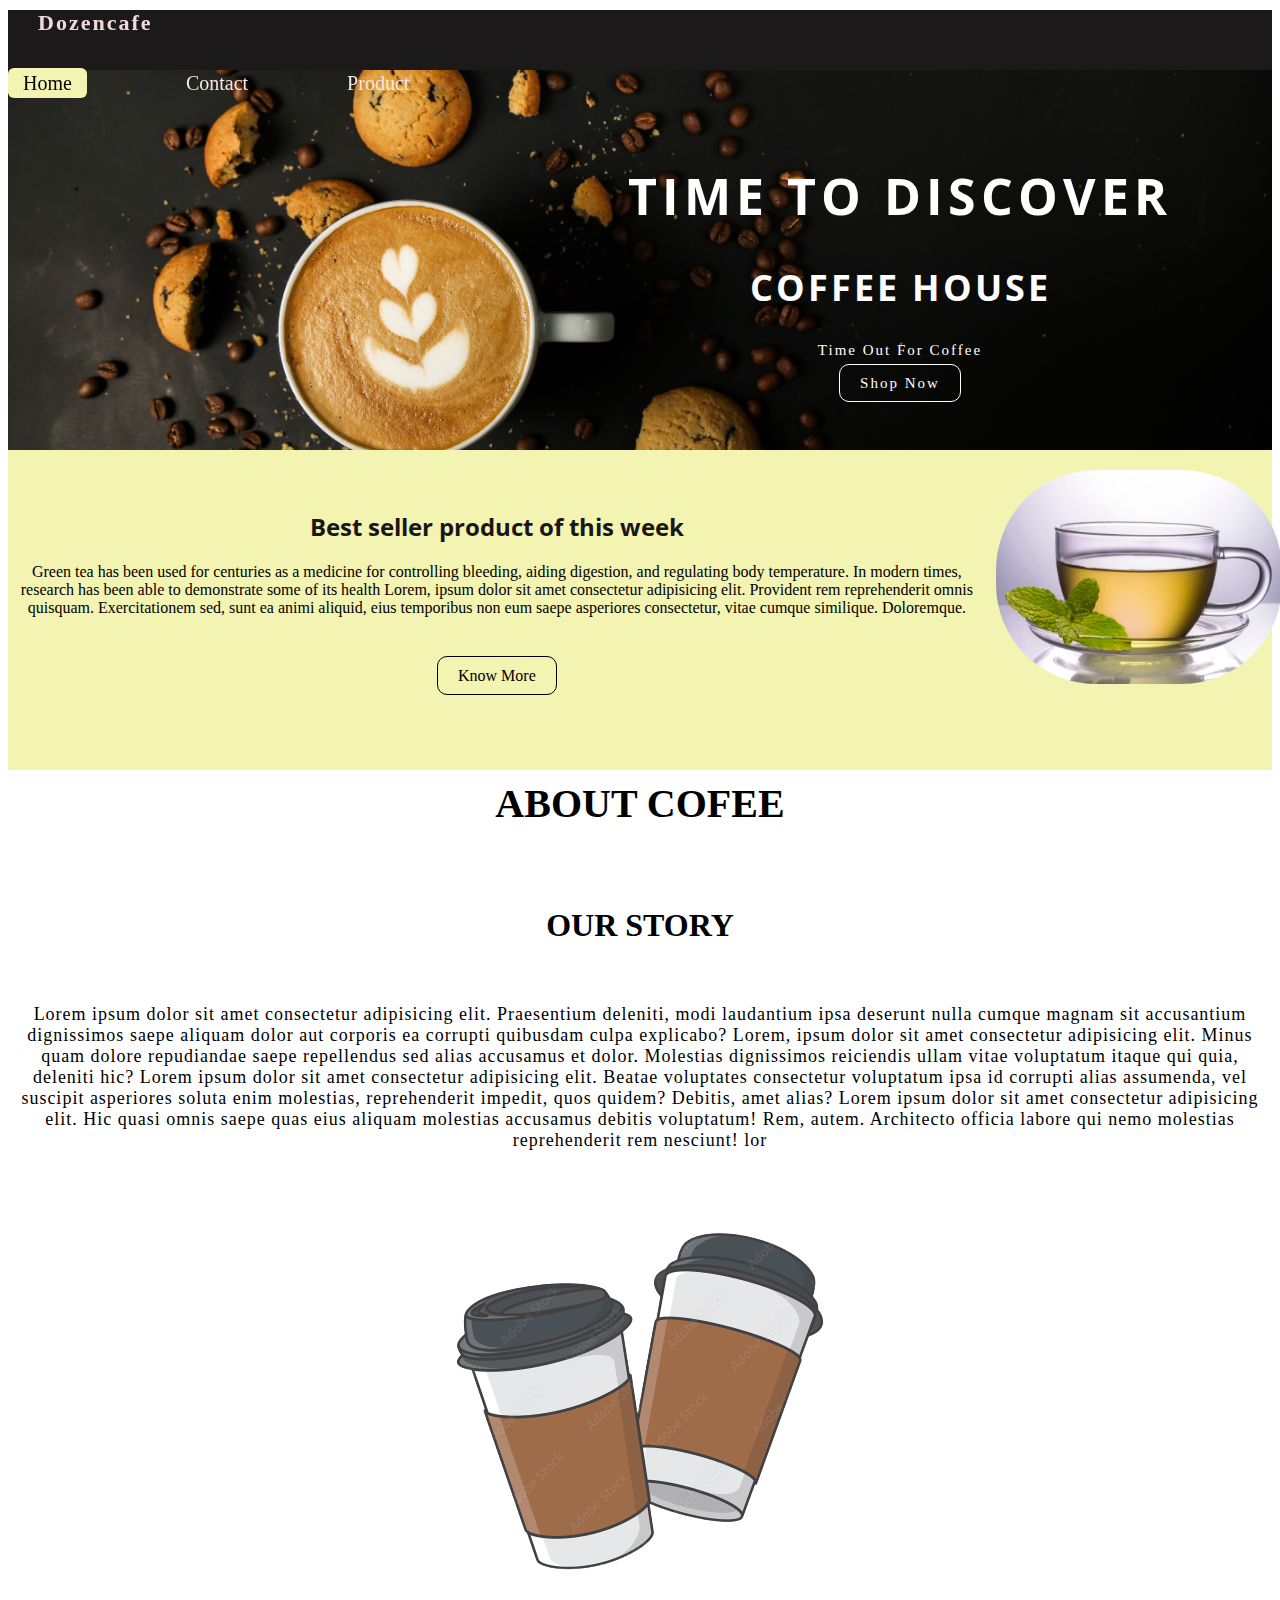
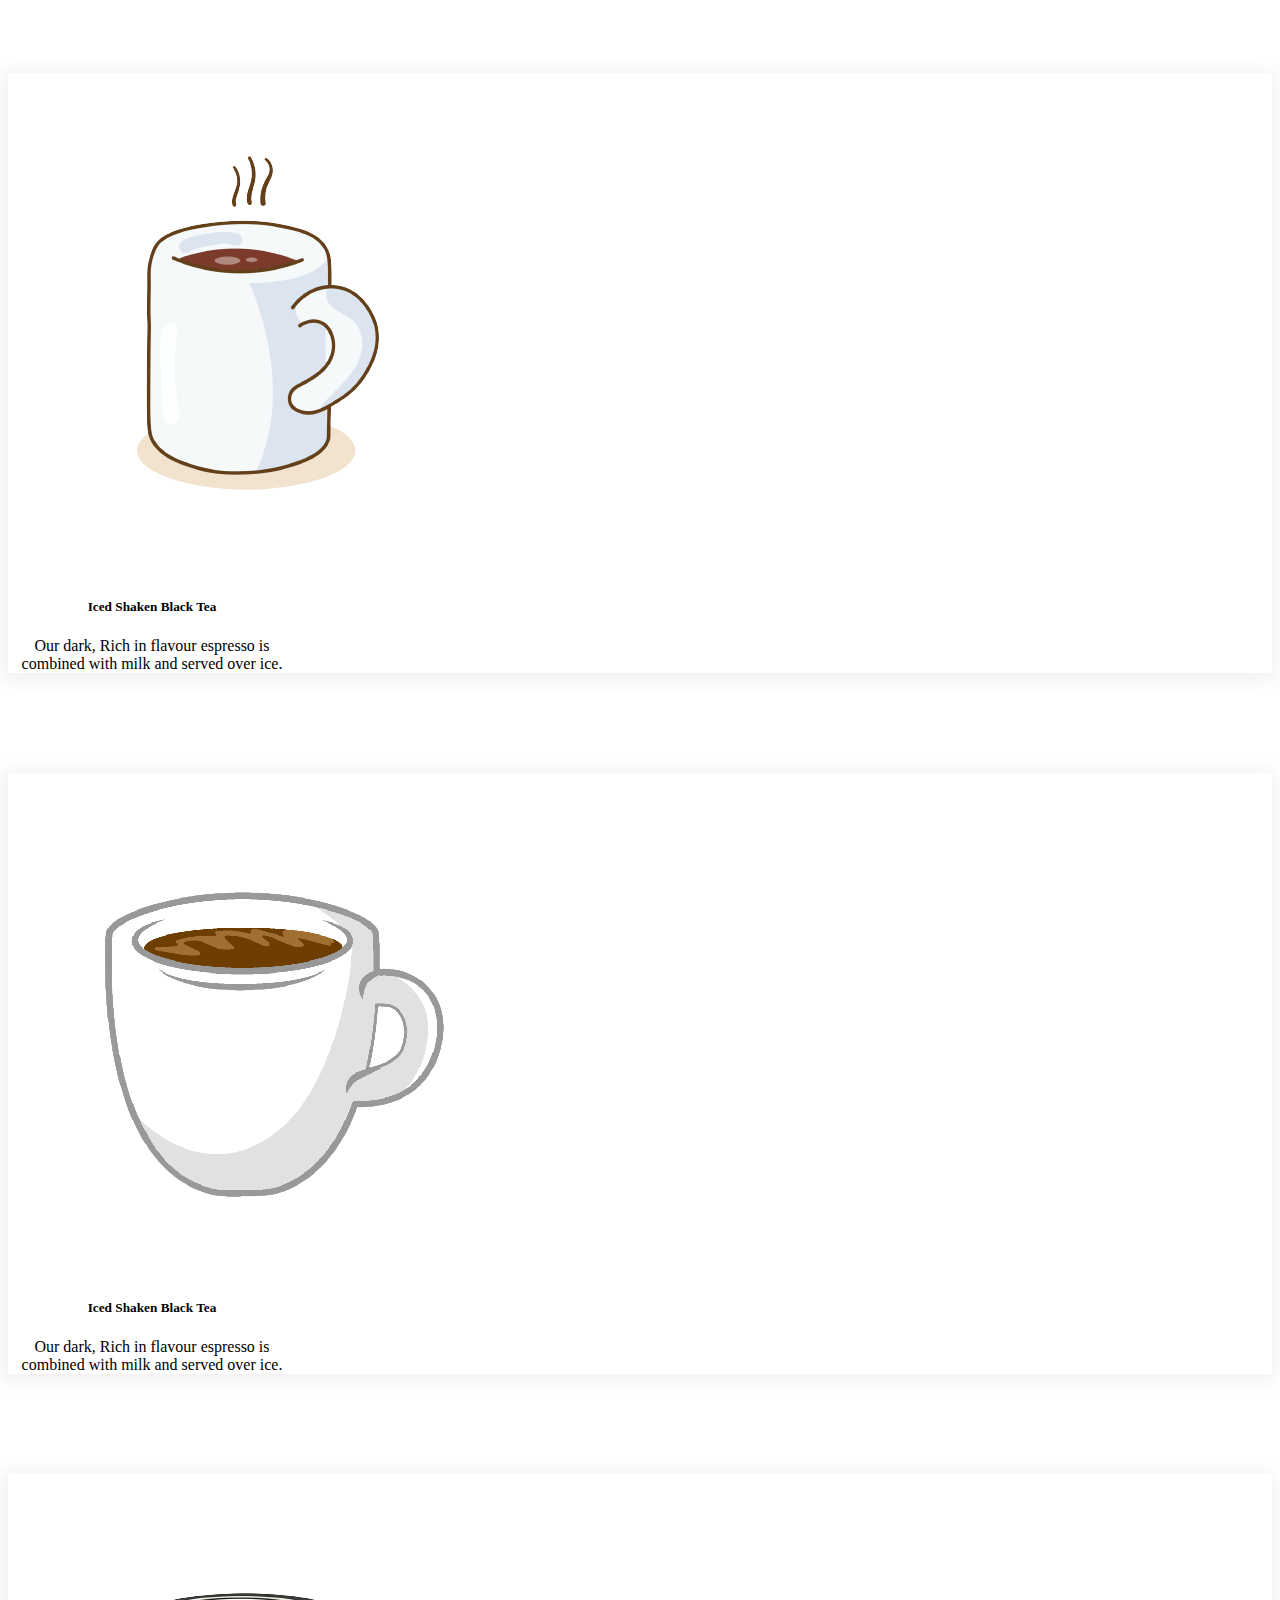
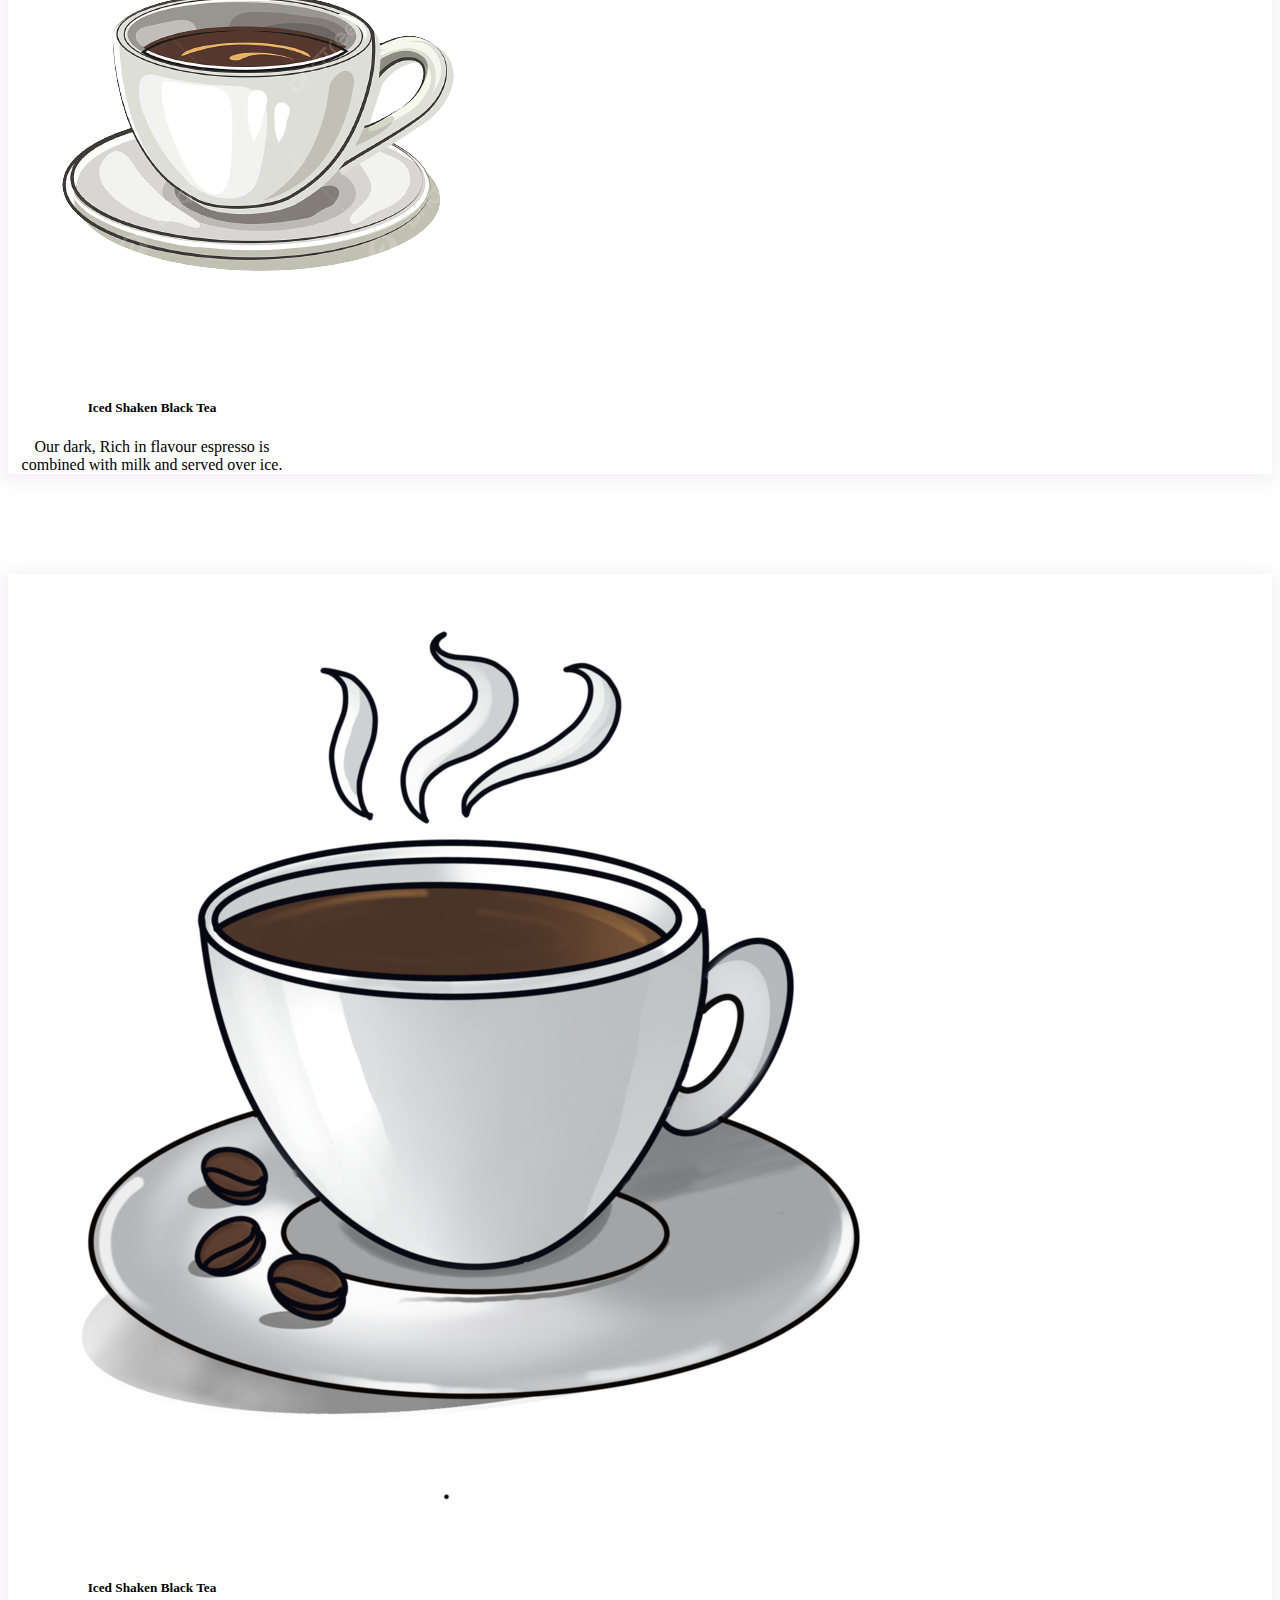
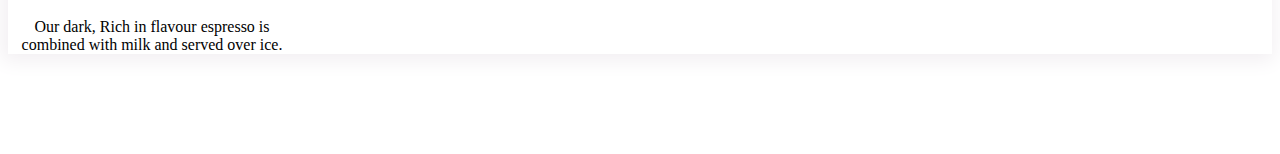
<file: index.html>
<!DOCTYPE html>
<html lang="en">

<head>
    <meta charset="UTF-8">
    <meta name="viewport" content="width=device-width, initial-scale=1.0">
    <title>My webpage</title>
    <link rel="stylesheet" href="./css/style.css">
    <link href="https://cdn.jsdelivr.net/npm/bootstrap@5.1.3/dist/css/bootstrap.min.css" rel="stylesheet"
        integrity="sha384-1BmE4kWBq78iYhFldvKuhfTAU6auU8tT94WrHftjDbrCEXSU1oBoqyl2QvZ6jIW3" crossorigin="anonymous">
    <link rel="stylesheet" href="https://cdnjs.cloudflare.com/ajax/libs/font-awesome/4.7.0/css/font-awesome.min.css">
</head>

<body>
    <div class="container-fluid">
        <div class="row data">
            <div class="col-lg-5 col-md-6 col-sm-6 mainleft">
                <h3>Dozencafe</h3>
            </div>
            <div class="col-lg-7 col-md-6 col-sm-6 mainright">
                <a href=""><span>Home</span></a>
                <a href="./contact.html">Contact</a>
                <a href="./prduct.html">Product</a>
            
            </div>
        </div>
    </div>
    <div class="back">
        <div class="nmain">
            <div class="subclass">
                <h1 class="hmain">TIME TO DISCOVER</h1>
                <h2 class="smain">COFFEE HOUSE</h2>
                <div class="pmain">
                    <p>Time Out For Coffee</p>
                </div>
                <div class="btn">
                    <a href="./prduct.html">Shop Now</a>
                </div>
            </div>
           
        </div>
    </div>
    <div class="fheadmain">
        <div class="fhead">
            <h2>Best seller product of this week </h2>
            <p>Green tea has been used for centuries as a medicine for controlling bleeding, aiding digestion, and
                regulating body temperature. In modern times, research has been able to demonstrate some of its health
                Lorem, ipsum dolor sit amet consectetur adipisicing elit. Provident rem reprehenderit omnis quisquam. Exercitationem sed, sunt ea animi aliquid, eius temporibus non eum saepe asperiores consectetur, vitae cumque similique. Doloremque.
                 </p>
            <div class="know"><a href="./prduct.html">Know More</a></div>
        </div>

        <div class="series">
            <img src="./images/Greentea.jpg" alt="no images">
           
        </div>

    </div>
    <div class="partsection">
        <h3>ABOUT COFEE</h3>
    </div>
    <div class="partsectionsub">
        <div class="row">
            <div class="col-lg-6 col-md-12 col-sm-12">
                <h1>OUR STORY</h1>
                <p>Lorem ipsum dolor sit amet consectetur adipisicing elit. Praesentium deleniti, modi laudantium ipsa
                    deserunt nulla cumque magnam sit accusantium dignissimos saepe aliquam dolor aut corporis ea
                    corrupti quibusdam culpa explicabo? Lorem, ipsum dolor sit amet consectetur adipisicing elit. Minus
                    quam dolore repudiandae saepe repellendus sed alias accusamus et dolor. Molestias dignissimos
                    reiciendis ullam vitae voluptatum itaque qui quia, deleniti hic? Lorem ipsum dolor sit amet
                    consectetur adipisicing elit. Beatae voluptates consectetur voluptatum ipsa id corrupti alias
                    assumenda, vel suscipit asperiores soluta enim molestias, reprehenderit impedit, quos quidem?
                    Debitis, amet alias? Lorem ipsum dolor sit amet consectetur adipisicing elit. Hic quasi omnis saepe
                    quas eius aliquam molestias accusamus debitis voluptatum! Rem, autem. Architecto officia labore qui
                    nemo molestias reprehenderit rem nesciunt! lor</p>
            </div>
            <div class="col-lg-6 col-md-12 col-sm-12 images">
                <img src="./images/newwwwwww-removebg-preview.png" alt="">
            </div>

        </div>
    </div>
    <div class="container">
        <div class="row">
            <div class="col-lg-3 col-md-6 col-sm-12 cards">
                <div class="card" style="width: 18rem;">
                    <img src="./images/card_image-removebg-preview.png" class="card-img-top" alt="...">
                    <div class="card-body">
                        <h5 class="card-title">Iced Shaken Black Tea</h5>
                        <p class="card-text">Our dark, Rich in flavour espresso is combined with milk and served over
                            ice.</p>
                    </div>
                </div>
            </div>
            <div class="col-lg-3 col-md-6 col-sm-12 cards">
                <div class="card" style="width: 18rem;">
                    <img src="./images/last_card-removebg-preview.png" class="card-img-top" alt="...">
                    <div class="card-body">
                        <h5 class="card-title">Iced Shaken Black Tea</h5>
                        <p class="card-text">Our dark, Rich in flavour espresso is combined with milk and served over
                            ice.</p>
                    </div>
                </div>
            </div>
            <div class="col-lg-3 col-md-6 col-sm-12 cards">
                <div class="card" style="width: 18rem;">
                    <img src="./images/NEW-removebg-preview.png" class="card-img-top" alt="...">
                    <div class="card-body">
                        <h5 class="card-title">Iced Shaken Black Tea</h5>
                        <p class="card-text">Our dark, Rich in flavour espresso is combined with milk and served over
                            ice.</p>
                    </div>
                </div>
            </div>
            <div class="col-lg-3 col-md-6 col-sm-12 cards">
                <div class="card" style="width: 18rem;">
                    <img src="./images/hand-drawn-cartoon-coffee-with-beans-free-pngcardddddd.webp" class="card-img-top" alt="...">
                    <div class="card-body">
                        <h5 class="card-title">Iced Shaken Black Tea</h5>
                        <p class="card-text">Our dark, Rich in flavour espresso is combined with milk and served over
                            ice.</p>
                    </div>
                </div>
            </div>
        </div>
    </div>







<!-- 
    <div class="greenm">
        <div class="green">
            <div class="greeni">
                <img src="./images/logo.avif" alt="no image">
            </div>
            <div class="maingreen">
                About Us
                <div> <a href="">Our company</a></div>
                <div> <a href="">Coffee House</a></div>
                <div> <a href="">Our Heritage</a></div>
            </div>
            <div class="maingreen">
                Responsiblity
                <div> <a href="">Community</a></div>
                <div> <a href="">Ethical Sourcing</a></div>
                <div><a href="">Environment</a></div>
                <div><a href="">Diversity</a></div>
            </div>
            <div class="maingreen">
                Quick Links
                <div> <a href="">Delivery</a></div>
                <div> <a href="">Season's Giftting</a></div>
                <div><a href="">Careers</a></div>
                <div> <a href="">Customer Service</a></div>
                <div> <a href="">FAQs</a></div>
            </div>
            <div class="maingreen">
                Social Meadia
                <br>
                <a href=""><i class="fa fa-instagram" aria-hidden="true"></i></a>
                <a href=""><i class="fa fa-facebook" aria-hidden="true"></i></a>
                <a href=""><i class="fa fa-twitter" aria-hidden="true"></i></a>


            </div>
        </div>
        <div class="border">

        </div>
        <div class="lastparam">
            <div class="lastparab">
                <div class="lastparac">
                    <p>Web Accesblity</p>
                </div>
                <div class="lastparad">
                    <p>Privacy Statement</p>
                </div>
                <div class="lastparae">
                    <p>Terms of Use</p>
                </div>

            </div>
        </div>
    </div> -->









    <script src="https://cdn.jsdelivr.net/npm/bootstrap@5.1.3/dist/js/bootstrap.bundle.min.js"
        integrity="sha384-ka7Sk0Gln4gmtz2MlQnikT1wXgYsOg+OMhuP+IlRH9sENBO0LRn5q+8nbTov4+1p"
        crossorigin="anonymous"></script>
    <script src="https://cdn.jsdelivr.net/npm/@popperjs/core@2.10.2/dist/umd/popper.min.js"
        integrity="sha384-7+zCNj/IqJ95wo16oMtfsKbZ9ccEh31eOz1HGyDuCQ6wgnyJNSYdrPa03rtR1zdB"
        crossorigin="anonymous"></script>
    <script src="https://cdn.jsdelivr.net/npm/bootstrap@5.1.3/dist/js/bootstrap.min.js"
        integrity="sha384-QJHtvGhmr9XOIpI6YVutG+2QOK9T+ZnN4kzFN1RtK3zEFEIsxhlmWl5/YESvpZ13"
        crossorigin="anonymous"></script>


</body>

</html>
</file>
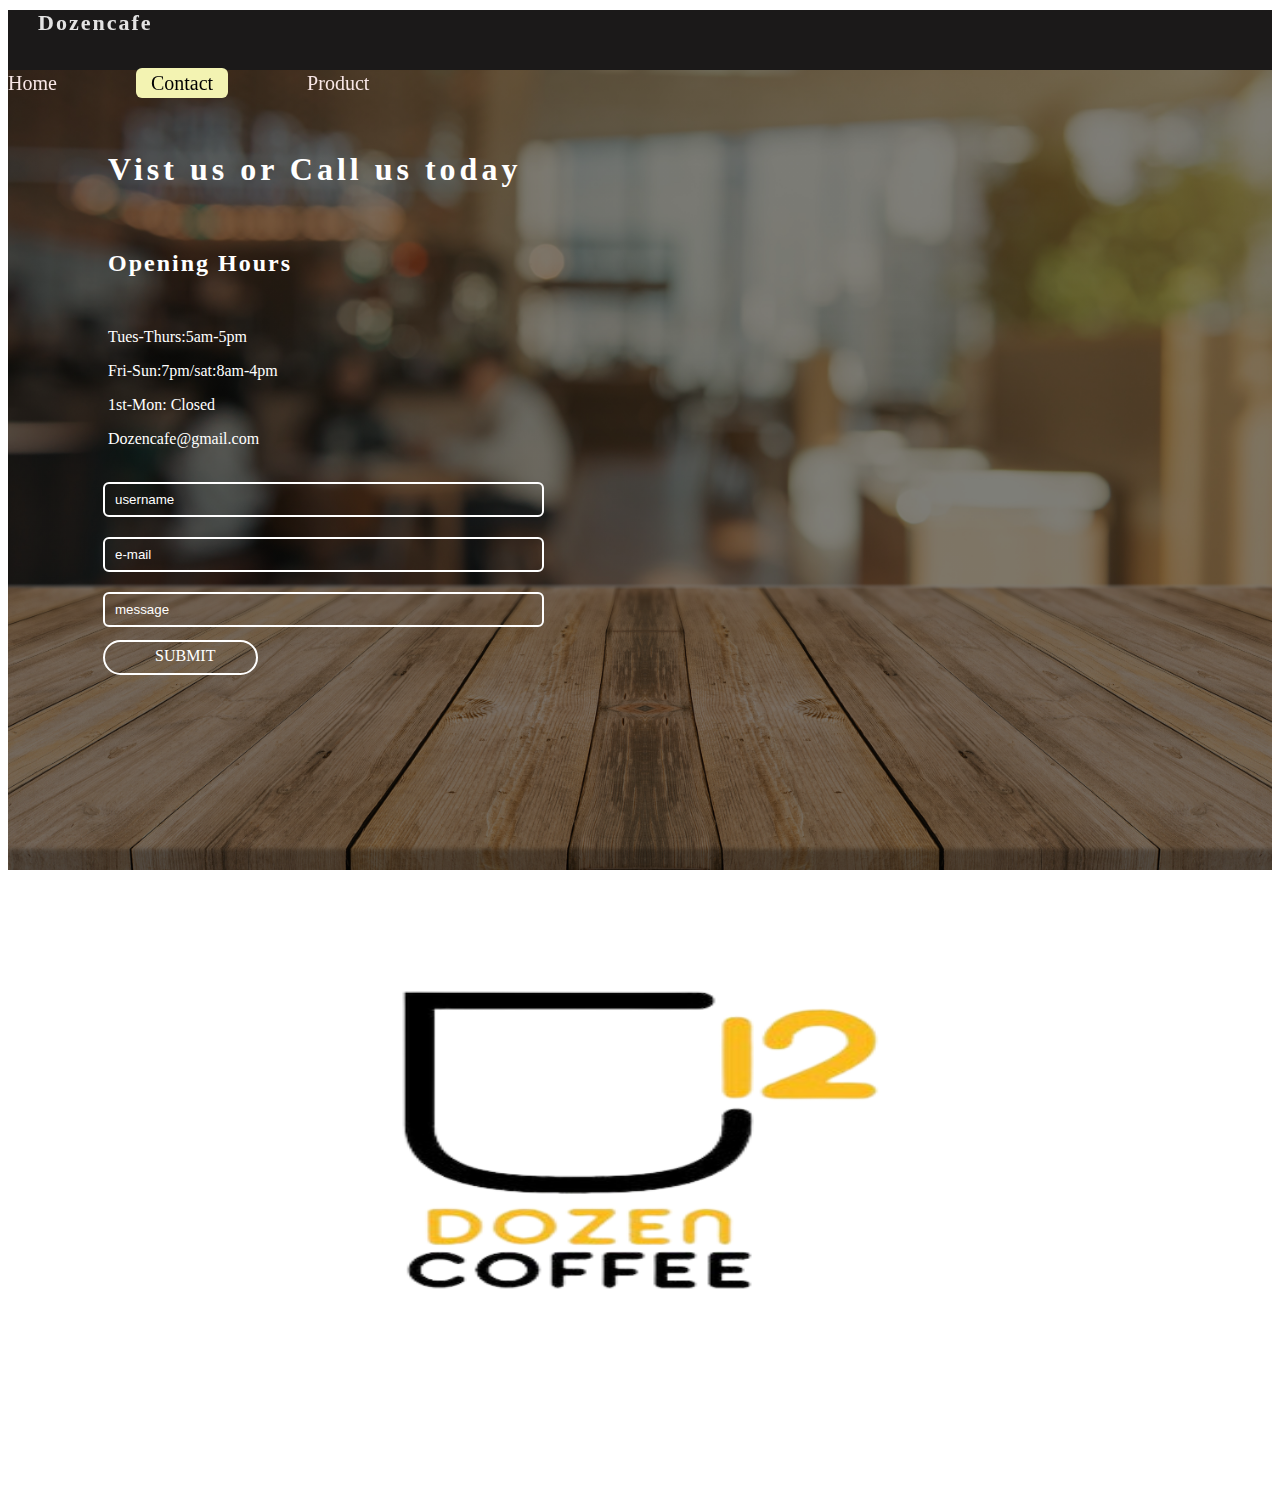
<file: contact.html>
<!DOCTYPE html>
<html lang="en">
<head>
    <meta charset="UTF-8">
    <meta name="viewport" content="width=device-width, initial-scale=1.0">
    <title>Contact</title>
    <link rel="stylesheet" href="./css/stylec.css">
    <link rel="stylesheet" href="https://cdnjs.cloudflare.com/ajax/libs/font-awesome/4.7.0/css/font-awesome.min.css">
    <link href="https://cdn.jsdelivr.net/npm/bootstrap@5.1.3/dist/css/bootstrap.min.css" rel="stylesheet" integrity="sha384-1BmE4kWBq78iYhFldvKuhfTAU6auU8tT94WrHftjDbrCEXSU1oBoqyl2QvZ6jIW3" crossorigin="anonymous">
</head>
<body>
    <div class="container-fluid">
        <div class="row">
            <div class="col-lg-7 col-md-6 col-sm-6 mainleft">
                <h3>Dozencafe</h3>
            </div>
            <div class="col-lg-5 col-md-6 co-sm-6 mainright">
                <a href="./index.html">Home</a>
                <a href=""><span>Contact</span></a>
                <a href="./prduct.html">Product</a>
            </div>
        </div>
    </div>
    <div class="major">
        <div class="row">
            <div class="col-lg-7 col-md-8 col-sm-9">
                <div class="left">
                    <div class="mainh"><h1>Vist us or Call us today</h1></div>
                    <div class="subh"><h2>Opening Hours</h2></div>
                    <div class="subpara">
                        <p>Tues-Thurs:5am-5pm</p>
                        <p>Fri-Sun:7pm/sat:8am-4pm</p>
                        <p> 1st-Mon: Closed</p>
                        </div>
                        <a href="">Dozencafe@gmail.com</a>
                        <div class="inputwhole">
                        <div class="inputbox">
                        <input type="text" placeholder="username">
                        </div>
                        <div class="inputbox">
                            <input type="text" placeholder="e-mail">
                        </div>
                        <div class="inputbox">
                            <input type="text" placeholder="message">
                        </div>
                        <div>
                            <a href="" class="aa">SUBMIT</a>
                        </div>
                    </div>
                    </div>
            </div>
            <div class="col-lg-5 col-md-4 col-sm-3 right">
                <img src="./images/coffee logosss.png" alt="no image">
              </div>
        </div>
        
        <!-- <div class="icons">
            <a href=""><i class="fa fa-instagram" aria-hidden="true"><span>Dozencafe_734</span></i></a>  
        </div> -->
    </div>
    
    






    <script src="https://cdn.jsdelivr.net/npm/bootstrap@5.1.3/dist/js/bootstrap.bundle.min.js" integrity="sha384-ka7Sk0Gln4gmtz2MlQnikT1wXgYsOg+OMhuP+IlRH9sENBO0LRn5q+8nbTov4+1p" crossorigin="anonymous"></script>
    <script src="https://cdn.jsdelivr.net/npm/@popperjs/core@2.10.2/dist/umd/popper.min.js" integrity="sha384-7+zCNj/IqJ95wo16oMtfsKbZ9ccEh31eOz1HGyDuCQ6wgnyJNSYdrPa03rtR1zdB" crossorigin="anonymous"></script>
    <script src="https://cdn.jsdelivr.net/npm/bootstrap@5.1.3/dist/js/bootstrap.min.js" integrity="sha384-QJHtvGhmr9XOIpI6YVutG+2QOK9T+ZnN4kzFN1RtK3zEFEIsxhlmWl5/YESvpZ13" crossorigin="anonymous"></script>
    
</body>
</html>
</file>
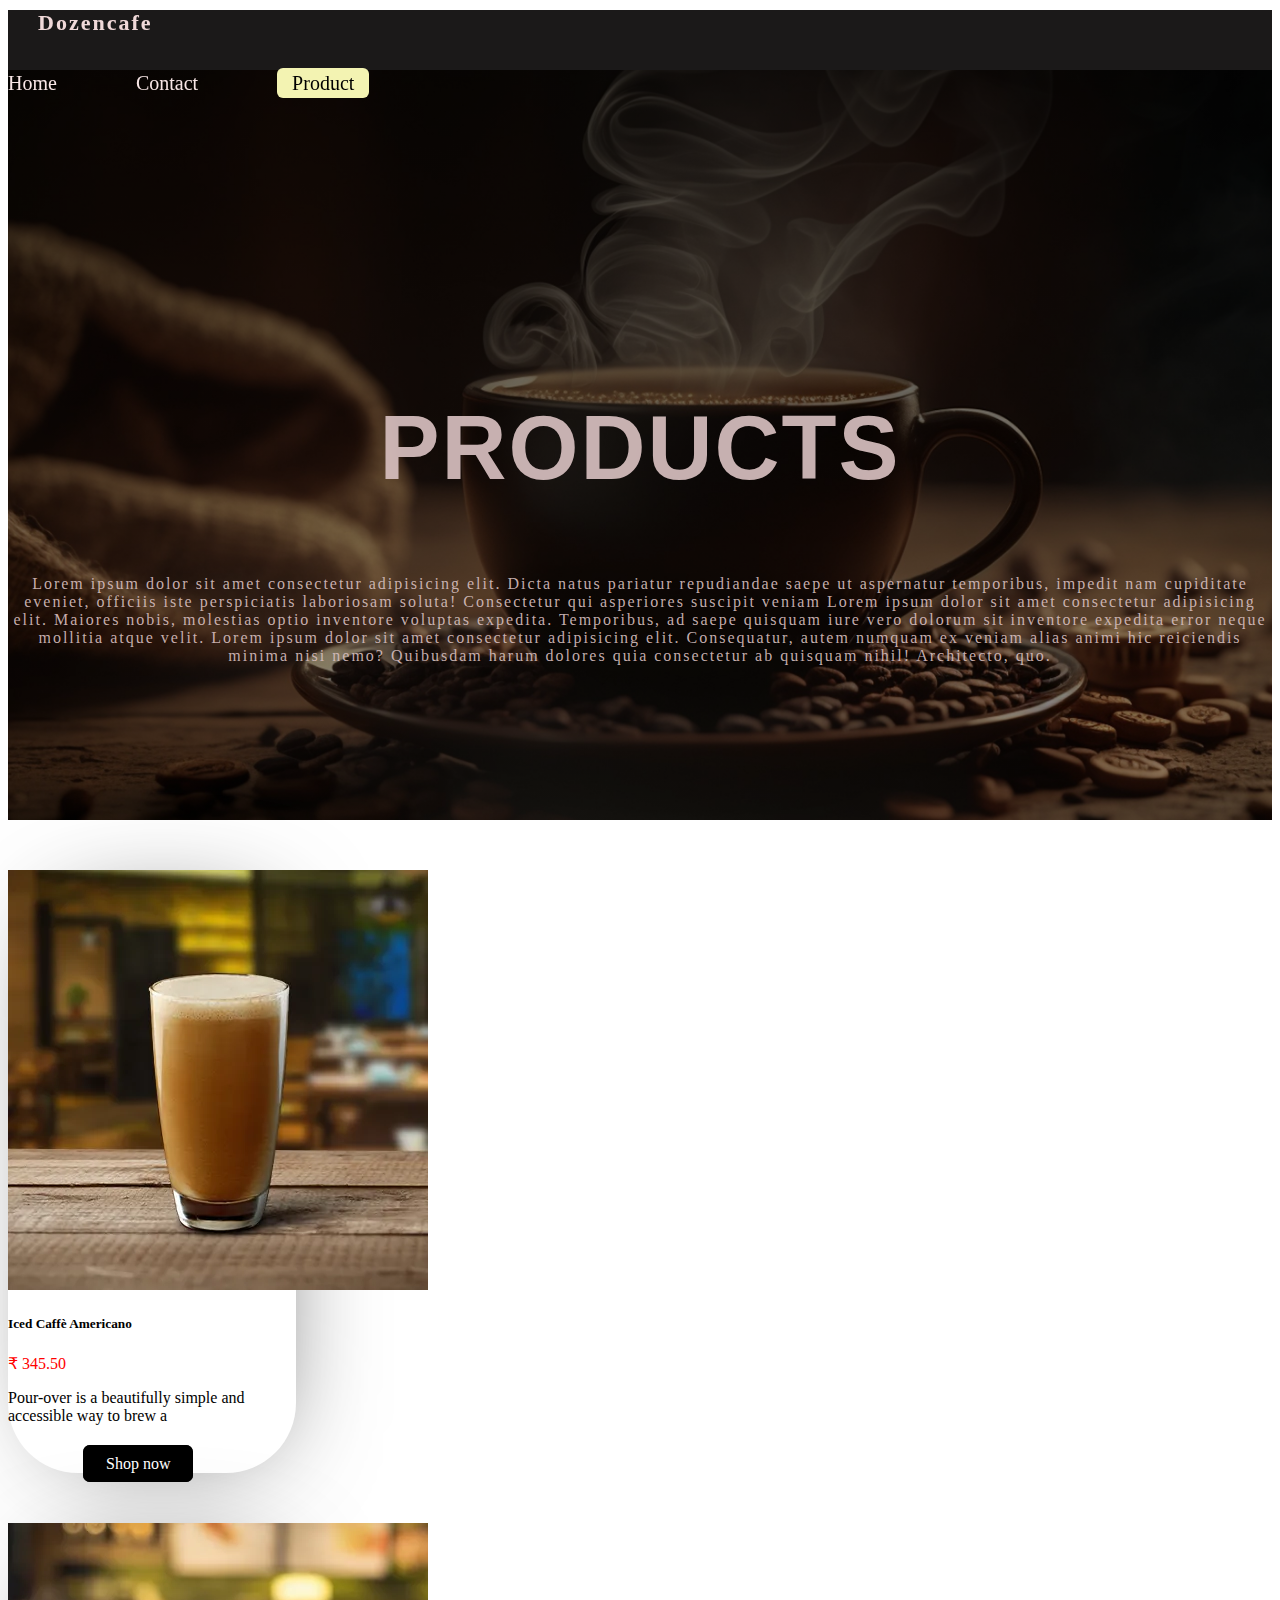
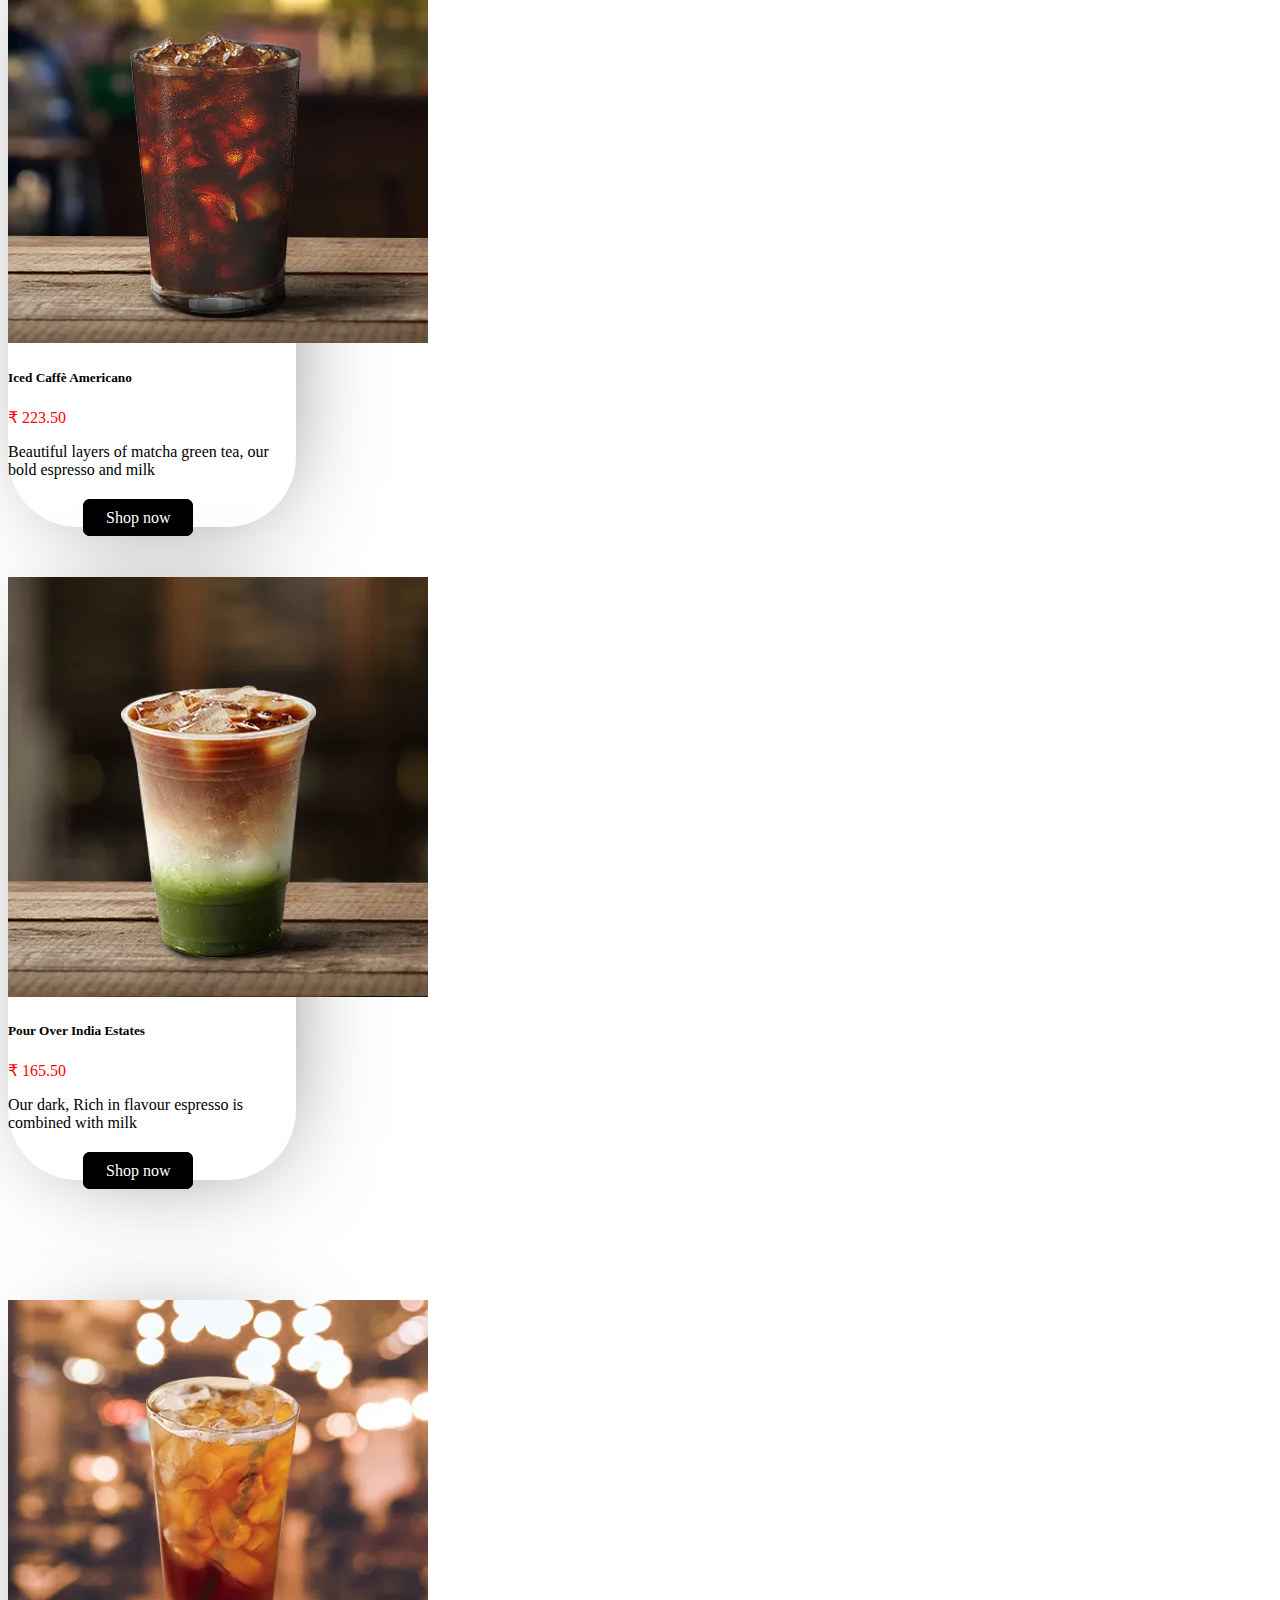
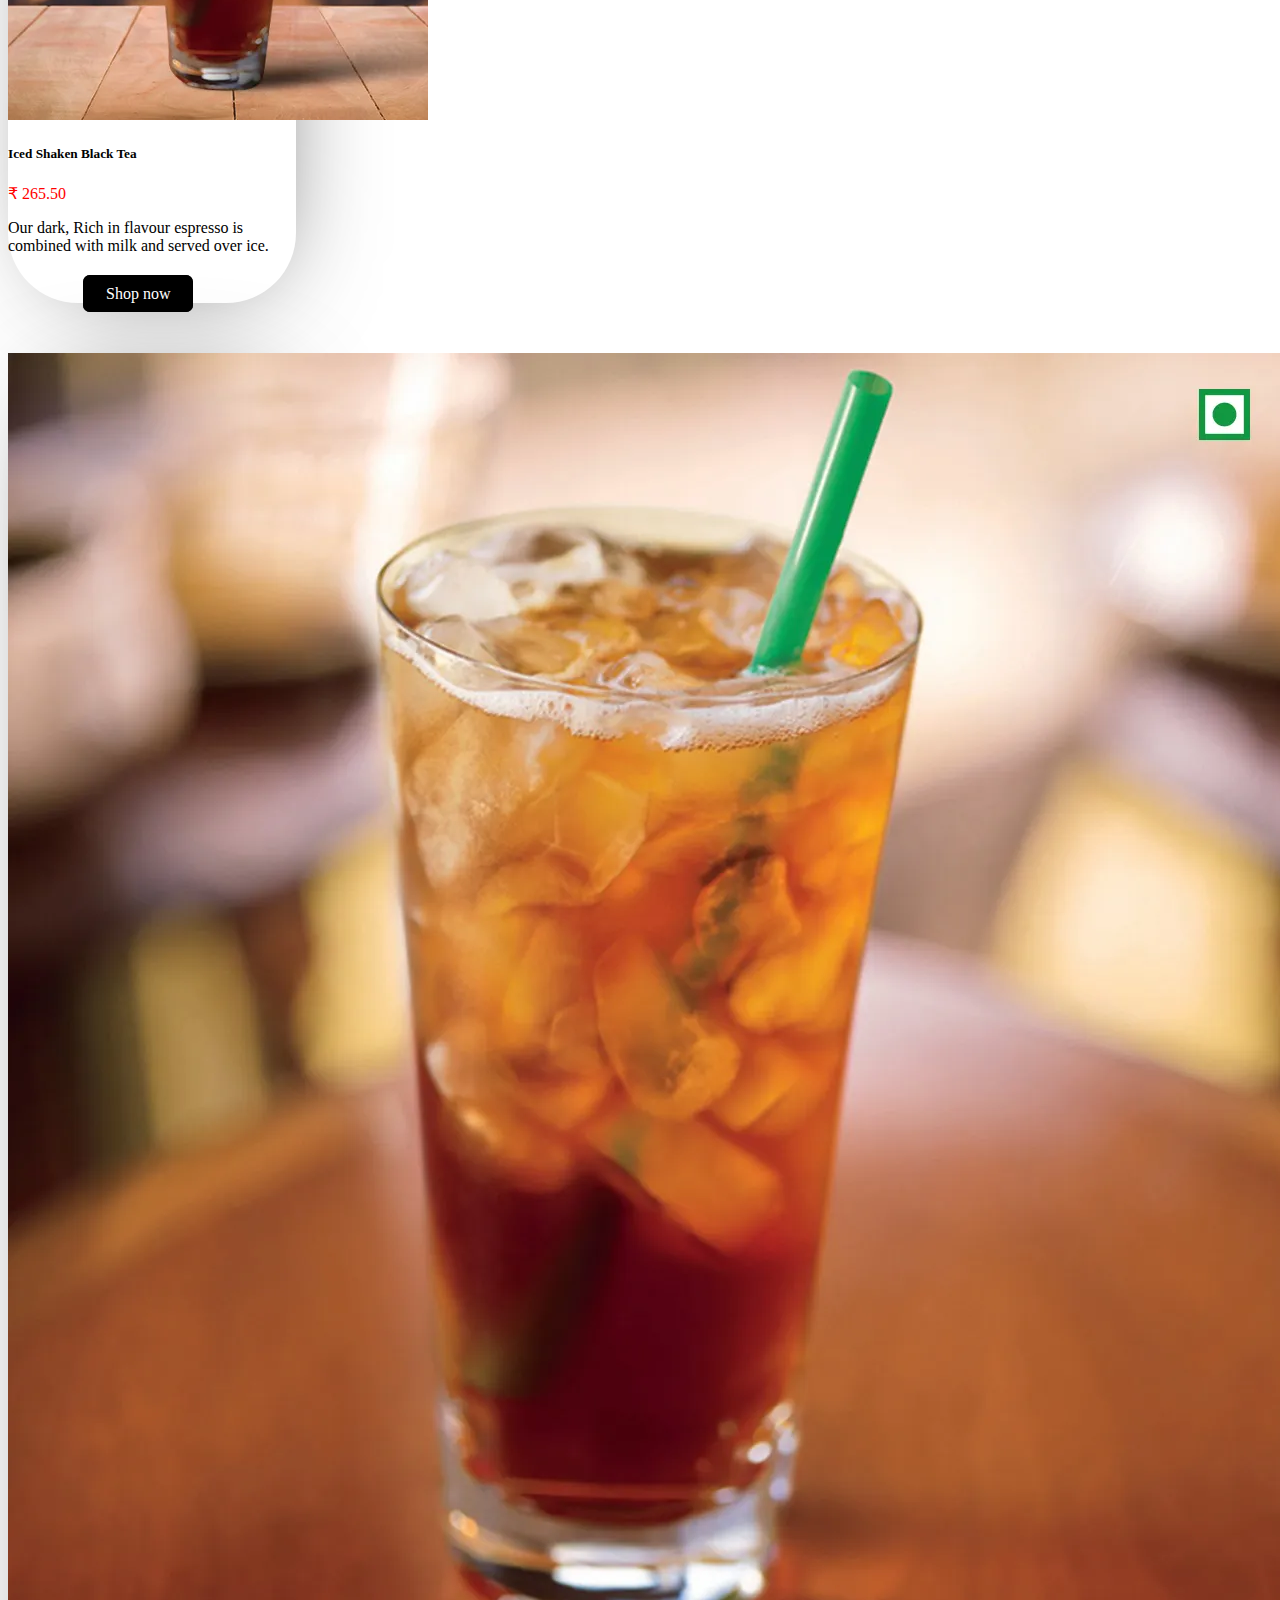
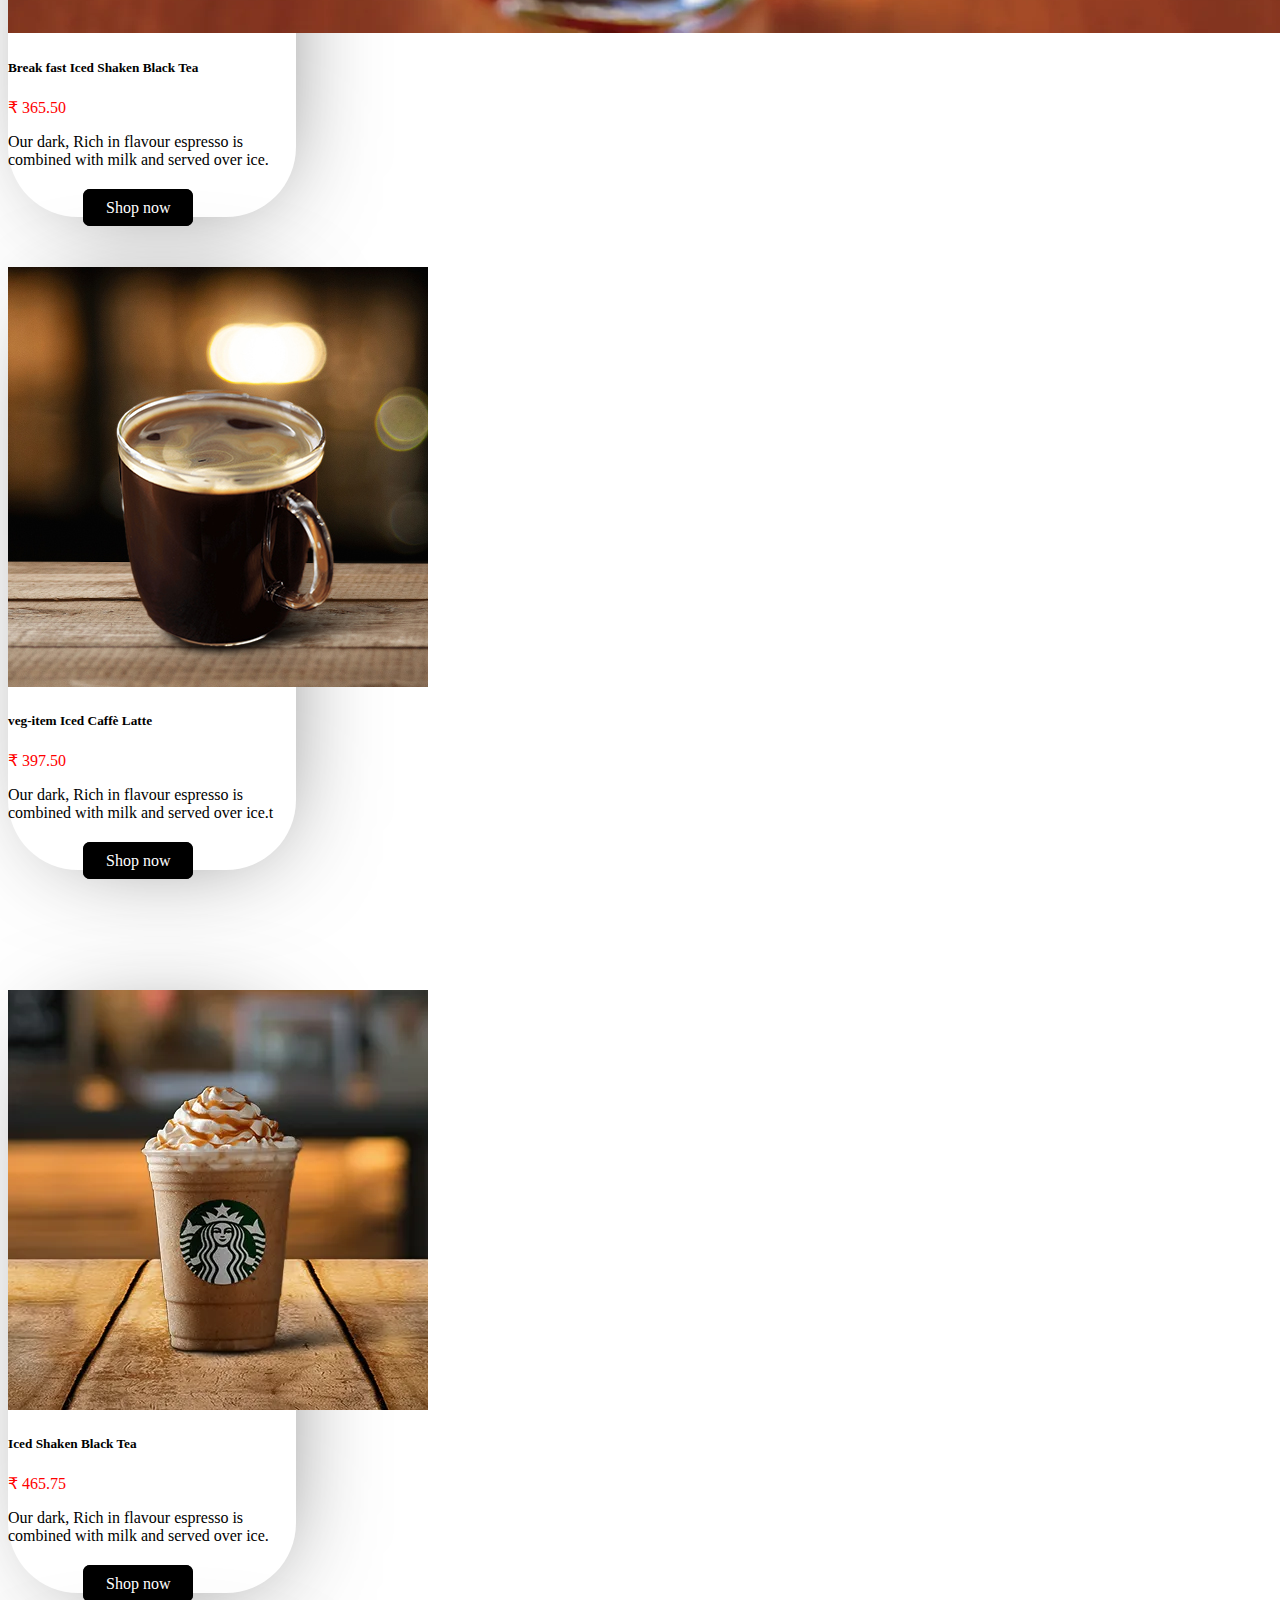
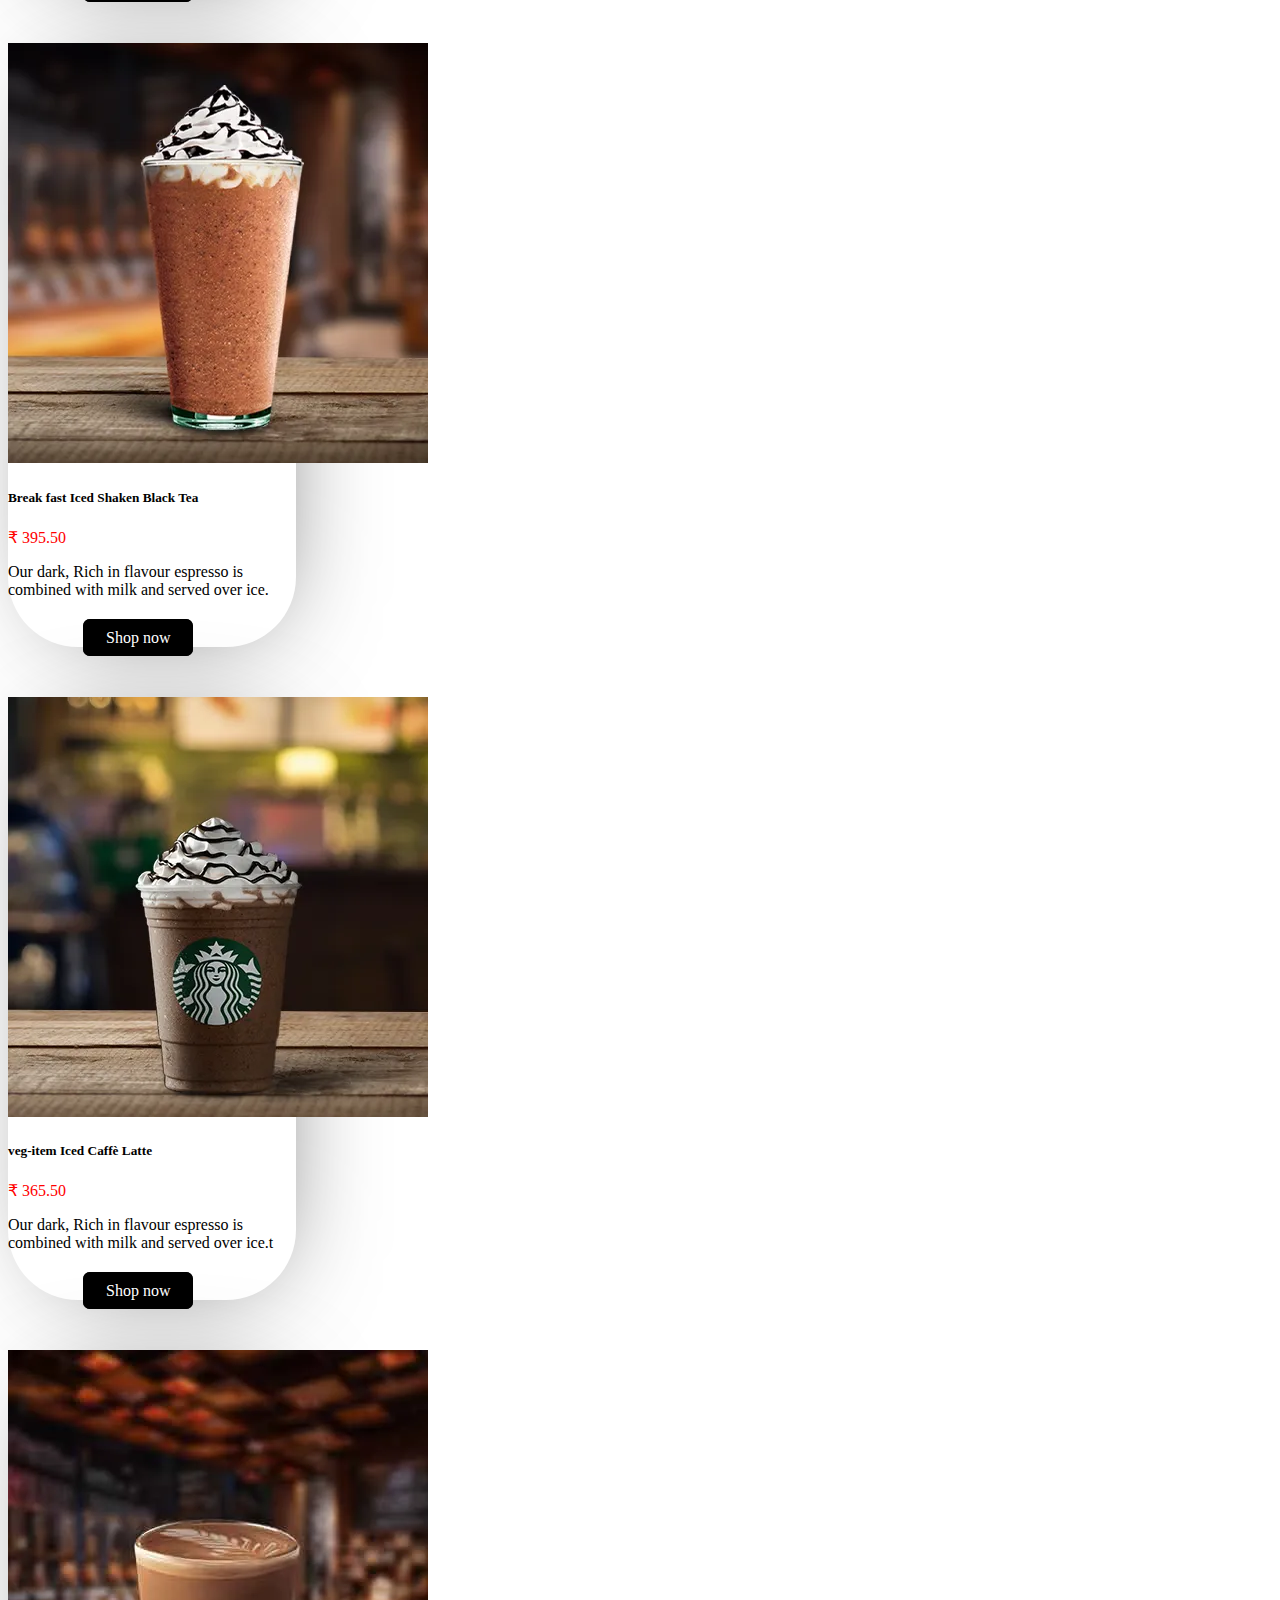
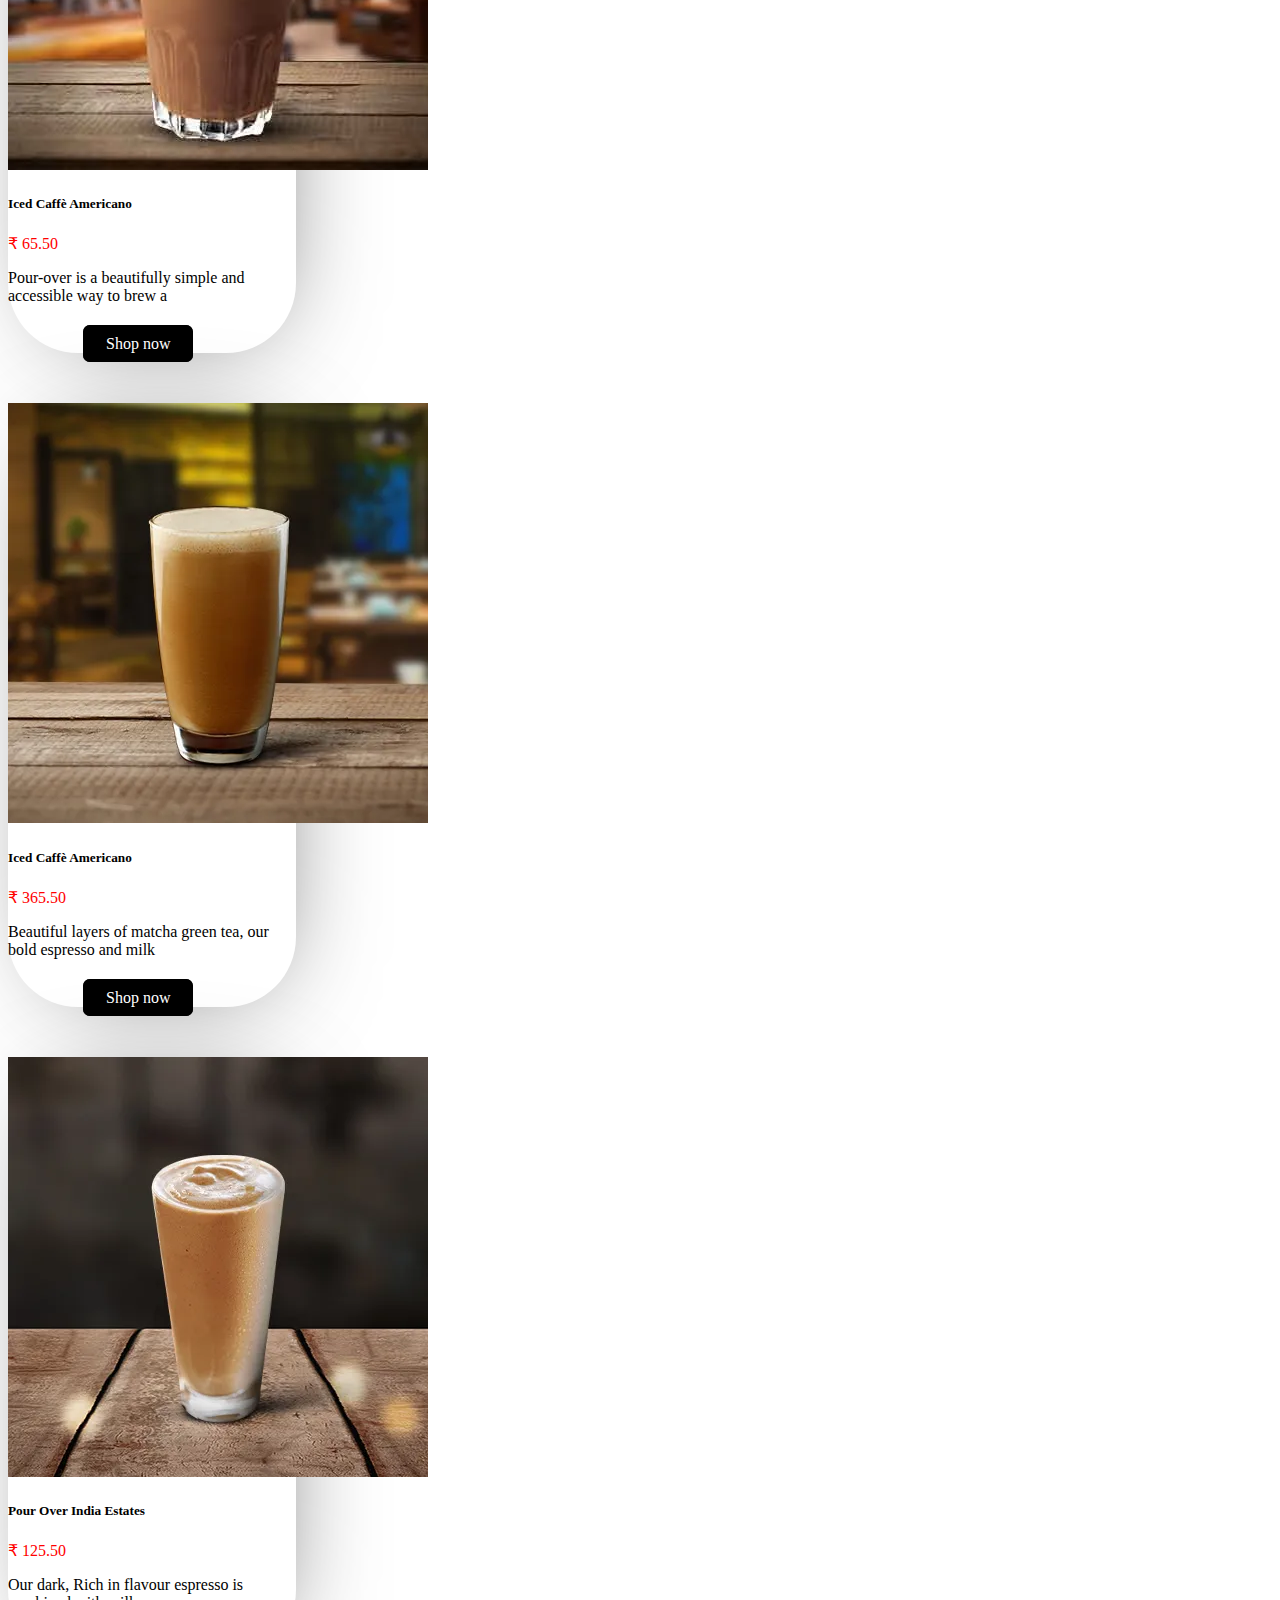
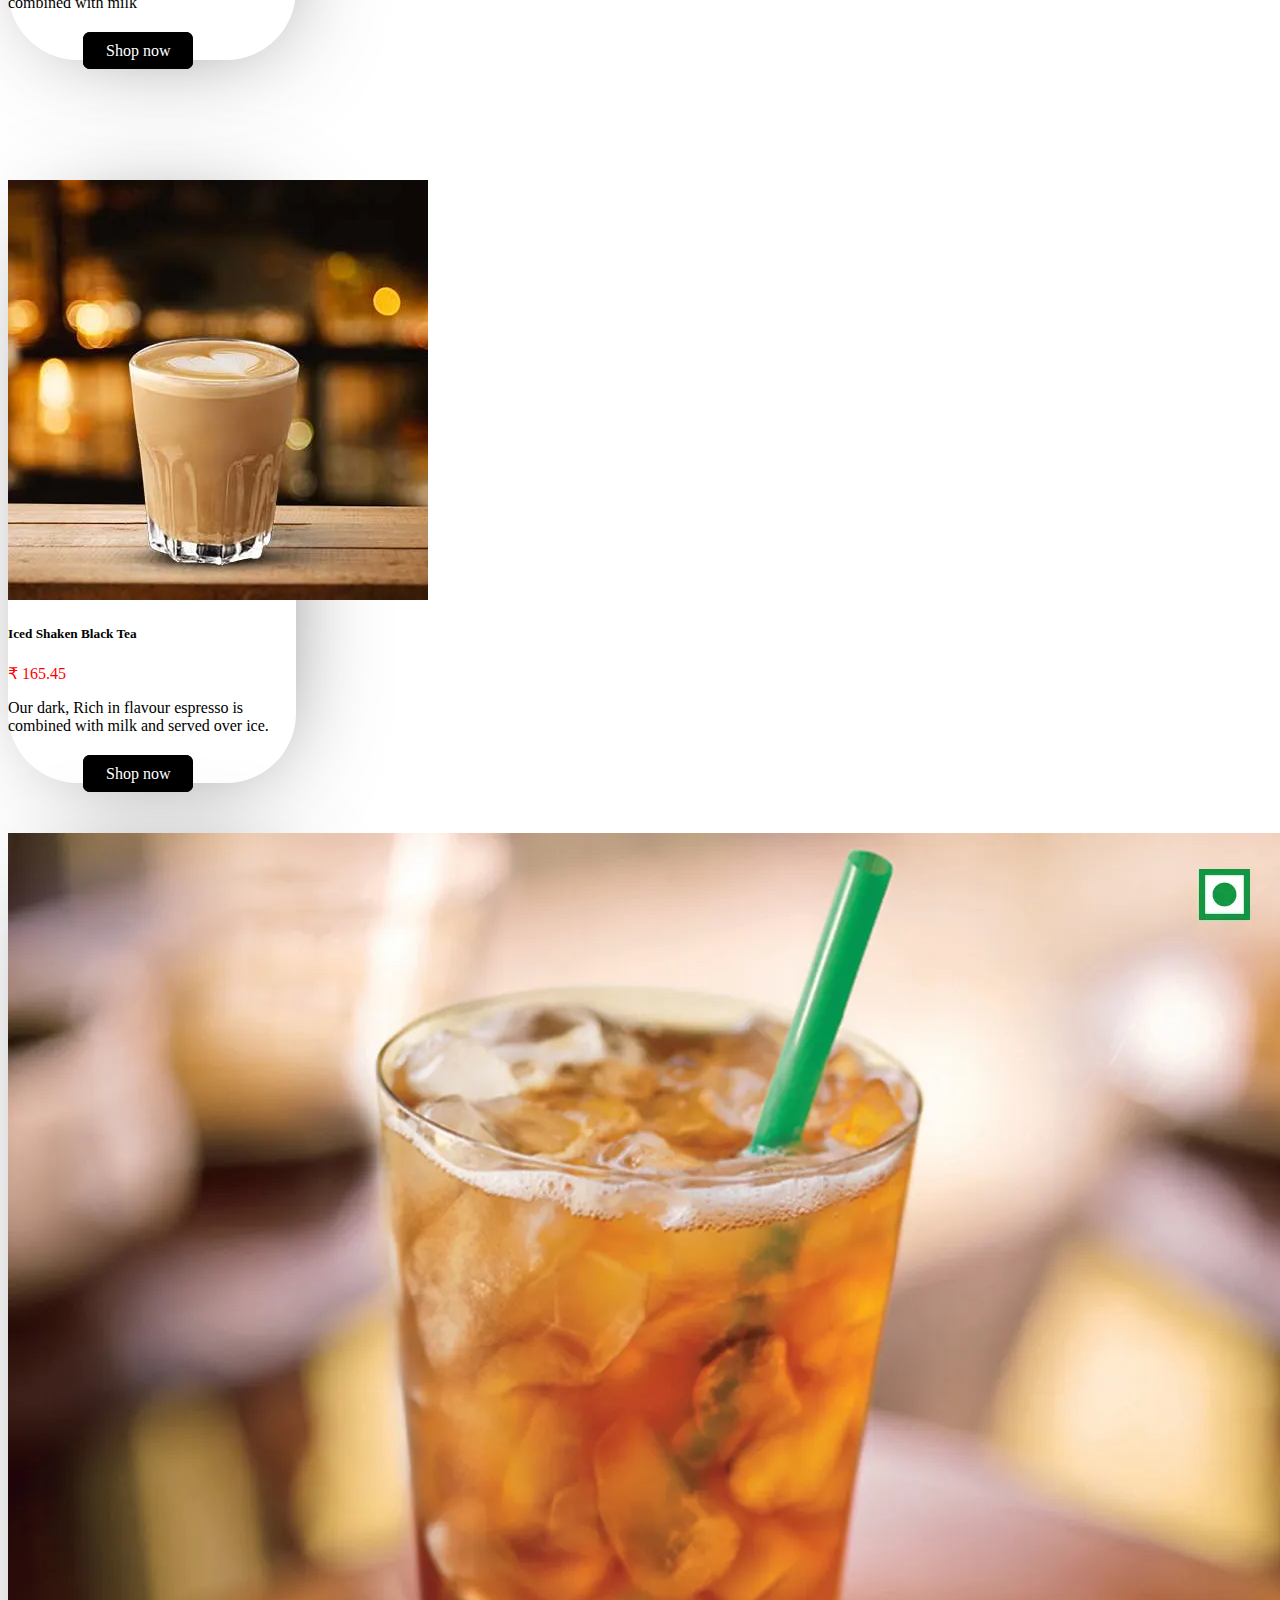
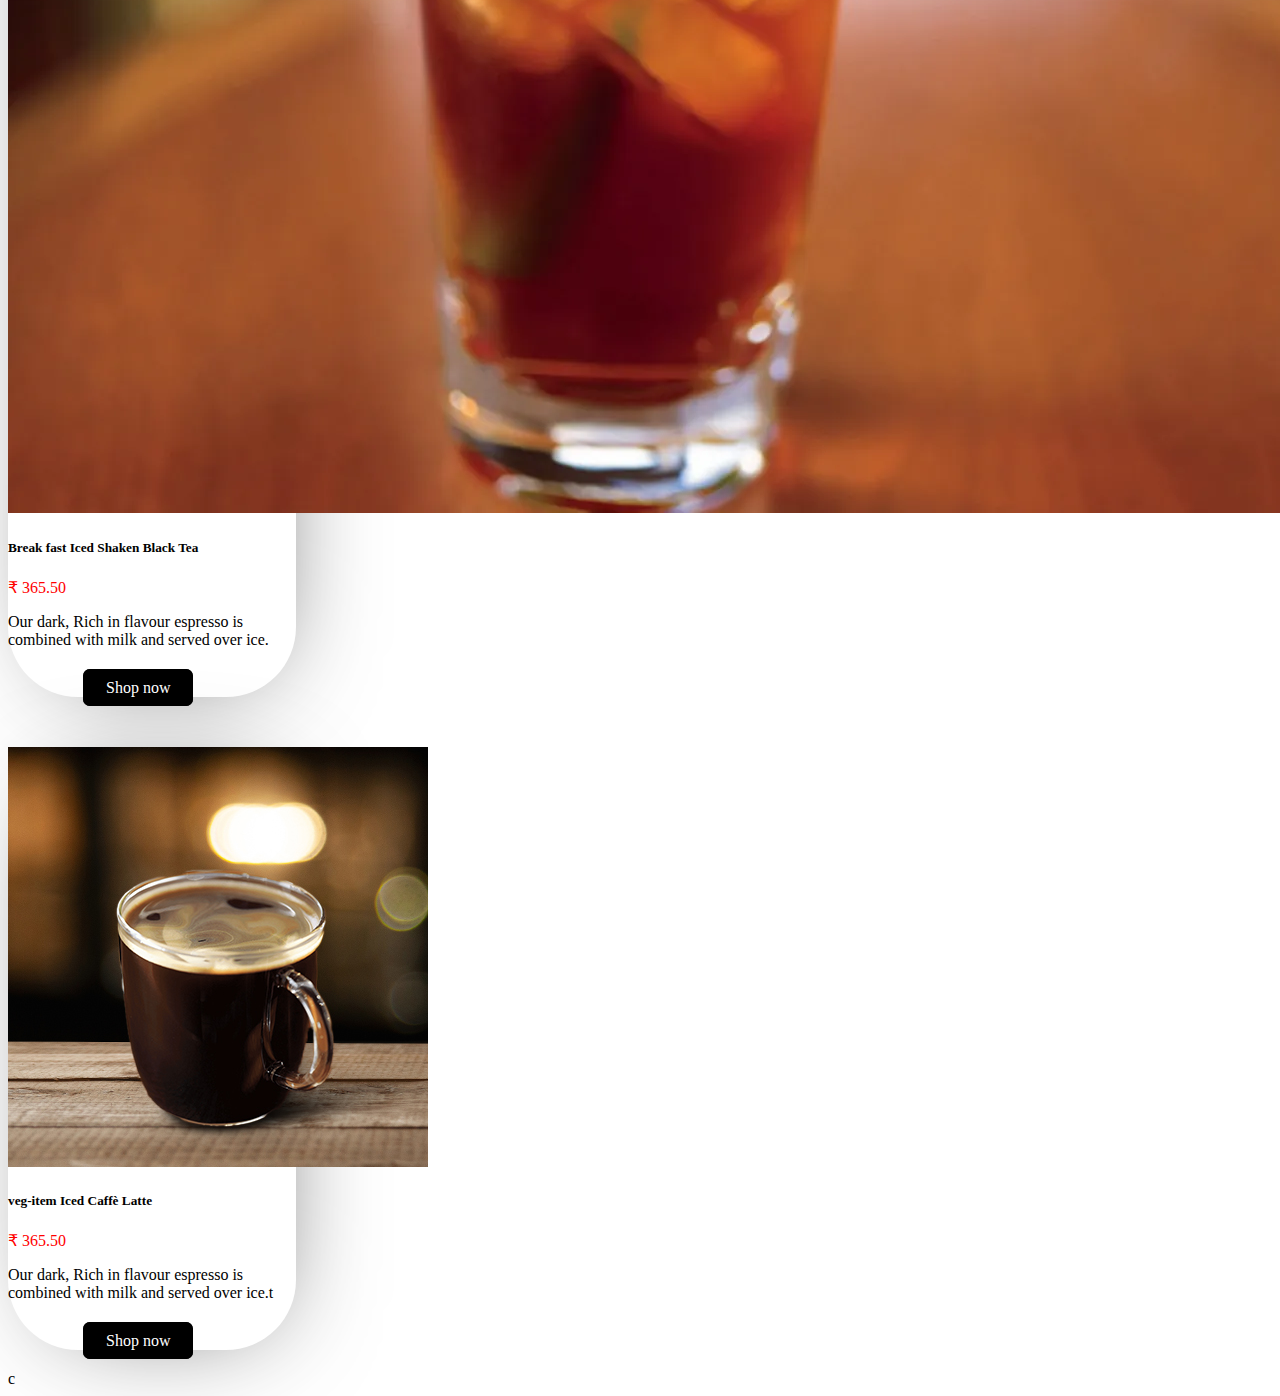
<file: prduct.html>
<!DOCTYPE html>
<html lang="en">

<head>
    <meta charset="UTF-8">
    <meta name="viewport" content="width=device-width, initial-scale=1.0">
    <title>Product</title>
    <link rel="stylesheet" href="./css/stylep.css">
    <link href="https://cdn.jsdelivr.net/npm/bootstrap@5.1.3/dist/css/bootstrap.min.css" rel="stylesheet"
        integrity="sha384-1BmE4kWBq78iYhFldvKuhfTAU6auU8tT94WrHftjDbrCEXSU1oBoqyl2QvZ6jIW3" crossorigin="anonymous">
</head>

<body>
    <div class="container-fluid">
        <div class="row">
            <div class="col-lg-5 col-md-6 col-sm-6 mainleft">
                <h3>Dozencafe</h3>
            </div>
            <div class="col-lg-7 col-md-6 col-sm-6 mainright">
                <a href="./index.html">Home</a>
                <a href="./contact.html">Contact</a>
                <a href=""><span>Product</span></a>
            </div>
        </div>
    </div>
    <div class="background">
         <div class="parann">
           <h2>PRODUCTS</h2>
           <p>Lorem ipsum dolor sit amet consectetur adipisicing elit. Dicta natus pariatur repudiandae saepe ut aspernatur temporibus, impedit nam cupiditate eveniet, officiis iste perspiciatis laboriosam soluta! Consectetur qui asperiores suscipit veniam Lorem ipsum dolor sit amet consectetur adipisicing elit. Maiores nobis, molestias optio inventore voluptas expedita. Temporibus, ad saepe quisquam iure vero dolorum sit inventore expedita error neque mollitia atque velit. Lorem ipsum dolor sit amet consectetur adipisicing elit. Consequatur, autem numquam ex veniam alias animi hic reiciendis minima nisi nemo? Quibusdam harum dolores quia consectetur ab quisquam nihil! Architecto, quo. </p>
         </div>
    </div>
    <div class="container">
        <div class="row mainr">
            <div class="col-lg-4">
                <div class="card" style="width: 18rem;">
                    <img src="./images/11.webp" class="card-img-top" alt="...">
                    <div class="card-body">
                        <h5 class="card-title">Iced Caffè Americano</h5>
                        <p class="rupee">₹ 345.50</p> 
                        <p class="card-text">Pour-over is a beautifully simple and accessible way to brew a</p>
                        <div class="btndiv"><a href="#" class="btn1">Shop now</a></div>


                    </div>
                </div>
            </div>
            <div class="col-lg-4">
                <div class="card" style="width: 18rem;">
                    <img src="./images/22.webp" class="card-img-top" alt="...">
                    <div class="card-body">
                        <h5 class="card-title">Iced Caffè Americano</h5>
                        <p class="rupee">₹ 223.50</p>
                        <p class="card-text">Beautiful layers of matcha green tea, our bold espresso and milk</p>
                        <div class="btndiv"><a href="#" class="btn1">Shop now</a></div>

                    </div>
                </div>
            </div>
            <div class="col-lg-4">
                <div class="card" style="width: 18rem;">
                    <img src="./images/33.webp" class="card-img-top" alt="...">
                    <div class="card-body">
                        <h5 class="card-title">Pour Over India Estates</h5>
                        <p class="rupee">₹ 165.50</p>
                        <p class="card-text">Our dark, Rich in flavour espresso is combined with milk</p>
                        <div class="btndiv"><a href="#" class="btn1">Shop now</a></div>

                    </div>
                </div>
            </div>
        </div>

    </div>
     <div class="container">
        <div class="row mainrs">
            <div class="col-lg-4">
                <div class="card" style="width: 18rem;">
                    <img src="./images/44.webp" class="card-img-top" alt="...">
                    <div class="card-body">
                        <h5 class="card-title">Iced Shaken Black Tea</h5>
                        <p class="rupee">₹ 265.50</p>
                        <p class="card-text">Our dark, Rich in flavour espresso is combined with milk and served over ice.</p>
                        <div class="btndiv"><a href="#" class="btn1">Shop now</a></div>

                    </div>
                </div>
            </div>
            <div class="col-lg-4">
                <div class="card" style="width: 18rem;">
                    <img src="./images/55.webp" class="card-img-top" alt="...">
                    <div class="card-body">
                        <h5 class="card-title"> Break fast Iced Shaken Black Tea</h5>
                        <p class="rupee">₹ 365.50</p>
                        <p class="card-text">Our dark, Rich in flavour espresso is combined with milk and served over ice.</p>
                        <div class="btndiv"><a href="#" class="btn1">Shop now</a></div>
                    </div>
                </div>
            </div>
            <div class="col-lg-4">
                <div class="card" style="width: 18rem;">
                    <img src="./images/66.jpg" class="card-img-top" alt="...">
                    <div class="card-body">
                        <h5 class="card-title">veg-item
                            Iced Caffè Latte</h5>
                            <p class="rupee">₹ 397.50</p>
                        <p class="card-text">Our dark, Rich in flavour espresso is combined with milk and served over ice.t</p>
                        <div class="btndiv"><a href="#" class="btn1">Shop now</a></div>

                    </div>
                </div>
            </div>
        </div>

    </div>
    <div class="container">
        <div class="row mainrs">
            <div class="col-lg-4">
                <div class="card" style="width: 18rem;">
                    <img src="./images/77.webp" class="card-img-top" alt="...">
                    <div class="card-body">
                        <h5 class="card-title">Iced Shaken Black Tea</h5>
                        <p class="rupee">₹ 465.75</p>
                        <p class="card-text">Our dark, Rich in flavour espresso is combined with milk and served over ice.</p>
                        <div class="btndiv"><a href="#" class="btn1">Shop now</a></div>

                    </div>
                </div>
            </div>
            <div class="col-lg-4">
                <div class="card" style="width: 18rem;">
                    <img src="./images/88.webp" class="card-img-top" alt="...">
                    <div class="card-body">
                        <h5 class="card-title"> Break fast Iced Shaken Black Tea</h5>
                        <p class="rupee">₹ 395.50</p>
                        <p class="card-text">Our dark, Rich in flavour espresso is combined with milk and served over ice.</p>
                        <div class="btndiv"><a href="#" class="btn1">Shop now</a></div>

                    </div>
                </div>
            </div>
            <div class="col-lg-4">
                <div class="card" style="width: 18rem;">
                    <img src="./images/99.webp" class="card-img-top" alt="...">
                    <div class="card-body">
                        <h5 class="card-title">veg-item
                            Iced Caffè Latte</h5>
                            <p class="rupee">₹ 365.50</p>
                        <p class="card-text">Our dark, Rich in flavour espresso is combined with milk and served over ice.t</p>
                        <div class="btndiv"><a href="#" class="btn1">Shop now</a></div>
                    </div>
                </div>
            </div>
        </div>

    </div>
    <div class="container">
        <div class="row mainr">
            <div class="col-lg-4">
                <div class="card" style="width: 18rem;">
                    <img src="./images/1010.webp" class="card-img-top" alt="...">
                    <div class="card-body">
                        <h5 class="card-title">Iced Caffè Americano</h5>
                        <p class="rupee">₹ 65.50</p>
                        <p class="card-text">Pour-over is a beautifully simple and accessible way to brew a</p>
                        <div class="btndiv"><a href="#" class="btn1">Shop now</a></div>


                    </div>
                </div>
            </div>
            <div class="col-lg-4">
                <div class="card" style="width: 18rem;">
                    <img src="./images/1111.webp" class="card-img-top" alt="...">
                    <div class="card-body">
                        <h5 class="card-title">Iced Caffè Americano</h5>
                        <p class="rupee">₹ 365.50</p>
                        <p class="card-text">Beautiful layers of matcha green tea, our bold espresso and milk</p>
                        <div class="btndiv"><a href="#" class="btn1">Shop now</a></div>

                    </div>
                </div>
            </div>
            <div class="col-lg-4">
                <div class="card" style="width: 18rem;">
                    <img src="./images/1212.webp" class="card-img-top" alt="...">
                    <div class="card-body">
                        <h5 class="card-title">Pour Over India Estates</h5>
                        <p class="rupee">₹ 125.50</p>
                        <p class="card-text">Our dark, Rich in flavour espresso is combined with milk</p>
                        <div class="btndiv"><a href="#" class="btn1">Shop now</a></div>

                    </div>
                </div>
            </div>
        </div>

    </div>
     <div class="container">
        <div class="row mainrs">
            <div class="col-lg-4">
                <div class="card" style="width: 18rem;">
                    <img src="./images/1313.webp" class="card-img-top" alt="...">
                    <div class="card-body">
                        <h5 class="card-title">Iced Shaken Black Tea</h5>
                        <p class="rupee">₹ 165.45</p>
                        <p class="card-text">Our dark, Rich in flavour espresso is combined with milk and served over ice.</p>
                        <div class="btndiv"><a href="#" class="btn1">Shop now</a></div>
                    </div>
                </div>
            </div>
            <div class="col-lg-4">
                <div class="card" style="width: 18rem;">
                    <img src="./images/55.webp" class="card-img-top" alt="...">
                    <div class="card-body">
                        <h5 class="card-title"> Break fast Iced Shaken Black Tea</h5>
                        <p class="rupee">₹ 365.50</p>
                        <p class="card-text">Our dark, Rich in flavour espresso is combined with milk and served over ice.</p>
                        <div class="btndiv"><a href="#" class="btn1">Shop now</a></div>

                    </div>
                </div>
            </div>
            <div class="col-lg-4">
                <div class="card" style="width: 18rem;">
                    <img src="./images/66.jpg" class="card-img-top" alt="...">
                    <div class="card-body">
                        <h5 class="card-title">veg-item
                            Iced Caffè Latte</h5>
                            <p class="rupee">₹ 365.50</p>
                        <p class="card-text">Our dark, Rich in flavour espresso is combined with milk and served over ice.t</p>
                        <div class="btndiv"><a href="#" class="btn1">Shop now</a></div>

                    </div>
                </div>
            </div>
        </div>

    </div>
c











    <script src="https://cdn.jsdelivr.net/npm/bootstrap@5.1.3/dist/js/bootstrap.bundle.min.js"
        integrity="sha384-ka7Sk0Gln4gmtz2MlQnikT1wXgYsOg+OMhuP+IlRH9sENBO0LRn5q+8nbTov4+1p"
        crossorigin="anonymous"></script>
    <script src="https://cdn.jsdelivr.net/npm/@popperjs/core@2.10.2/dist/umd/popper.min.js"
        integrity="sha384-7+zCNj/IqJ95wo16oMtfsKbZ9ccEh31eOz1HGyDuCQ6wgnyJNSYdrPa03rtR1zdB"
        crossorigin="anonymous"></script>
    <script src="https://cdn.jsdelivr.net/npm/bootstrap@5.1.3/dist/js/bootstrap.min.js"
        integrity="sha384-QJHtvGhmr9XOIpI6YVutG+2QOK9T+ZnN4kzFN1RtK3zEFEIsxhlmWl5/YESvpZ13"
        crossorigin="anonymous"></script>
</body>

</html>
</file>
<file: css/style.css>
@import url('https://fonts.googleapis.com/css2?family=Borel&display=swap');
@import url('https://fonts.googleapis.com/css2?family=Open+Sans&display=swap');
/* font-family: font-family: 'Borel', cursive; */
.mainleft h3{
    margin-top: 10px;
    font-size: 22px;
    letter-spacing: 2px;
    padding-left: 30px;
    color: rgb(241, 217, 217);
}
.mainright a{
    text-decoration: none;
    color: rgb(248, 230, 230);
    font-size: 20px;
    margin-right: 95px;
}
.mainright{
    padding-top: 14px;
}
.mainright a:hover{
    color: white;
    border-bottom: 2px solid rgb(243, 243, 178);
}
.mainright span{
    background-color: rgb(243, 243, 178);
    color: black;
    padding: 4px 15px;
    border-radius: 6px;
}
.container-fluid{
    background-color: rgb(27, 25, 25);
    height: 60px;
    position: sticky;
    top: 0;
}
.back{
    background-image: url(../images/coffee-latte-with-cookies-coffiee-beans.jpg);
    background-repeat: no-repeat;
    height: 380px;
    background-size: 100%;
    background-attachment: fixed;

}
.nmain{

    color: white;
    display: flex;
    justify-content: end;
    align-items: center ;
    height: 380px;
}
.subclass{
    text-align: center;
    padding: 100px;

}
.nmain a {
    text-decoration: none;
    border: 1px solid white;
    border-radius: 10px;
    color: white;
    font-size: 20px;
    margin-top: 100px;
}

.nmain a:hover {
    background-color: rgb(48, 43, 43);
    color: white;
}

.hmain{
     font-size: 50px;
     letter-spacing: 5px;
     font-family: 'Open Sans', sans-serif;
}
.smain{
    letter-spacing: 3px;
    font-size: 36px;
    font-family: 'Open Sans', sans-serif;

}
.pmain p{
    margin-top: 30px;
    font-size: 15px;
    letter-spacing: 2px;
}
.btn{
    margin-top: 13px;
    letter-spacing: 2px;
    
}
.btn a{
    padding: 10px 20px;
    font-size: 15px;
}
.fhead{
    text-align: center;
    padding-top: 40px;
   
}
.fheadmain{
    display: flex;
    background-color: rgb(243, 243, 178);
    height: 320px;
}

.fhead h2{
    color:rgb(24, 22, 22);
    font-family: 'Open Sans', sans-serif;
    margin-top: 20px;
}
.fhead p{
    font-family: 'EB Garamond', serif;
    text-align: center;

}
.series img{
    width: 100%;
    margin-right: 50px;
    margin-top: 20px;
    margin-left: 10px;
    border-radius: 100px;

}
.series p{
 margin-left: 130px;
}
.know{
    margin-top: 50px;
}
.know a{
    color: black;
    text-decoration: none;
    border: 1px solid black;
    padding: 10px 20px;
    border-radius: 10px;
}
.know a:hover{
    color: orangered;

}
/* no need */
/* .greenm{
    background-color: rgb(24, 18, 18);
    height: 320px;
}
.green{
    /* background-color: rgb(24, 18, 18);
    height: 700px; */
    /* margin-top: 20px; */

.maingreen{
    color: white;
    font-size: 20px;
    margin-top: 50px;
    padding-left: 80px;
 
}
.maingreen a:hover{
    color: white;
}
.maingreen a{
    text-decoration: none;
    color: white;
    padding-top: 30px;
    font-size: 13px;
}
/* no need */
.partsection h3{
    text-align: center;
    margin-top: 10px;
    font-family: 'EB Garamond', serif;
    font-size: 40px;
    

    

}
.partsectionsub{
    text-align: center;
    margin-top: 80px;
    font-family: 'EB Garamond', serif;
}
.partsectionsub p{
    margin-top: 60px;
    letter-spacing: 1px;
    font-family: 'EB Garamond', serif;
    font-size: 18px;

}
.cards{
    text-align: center;
    margin-bottom: 100px;
    box-shadow: -2px 3px 19px 4px rgba(242,239,242,1);
    gap: 25px;
}
 @media (min-width:300px) and (max-width:575.98px)
 {
    /* .mainright a{
        font-size: 10px;
        margin-top: 55px;
        margin-right: 75px;
    }


    .mainright span{
       
        padding: 2px 7px;
        font-size: 10px;
    } */


   /* .data{
    text-align: center;
   } */
   .nmain{
    font-size:10px;
    margin-top: 0px !important;
    padding-top: 20px;
    height: 130px;
    justify-content: end;
    align-items: center ;
   }
   .nmain a {
    text-decoration: none;
    font-size: 13px;
    /* margin-top: 70px; */
}
   .back{
    height: 130px;
    width: 100%;
   }
   .hmain{
    font-size: 13px;
    letter-spacing: 1px;
    
 }
 .smain{
    letter-spacing: 1px;
    font-size: 13px;
 }

 

 .btn{
    /* margin-top: 13px; */
    letter-spacing: 1px;
    /* margin-top: 0 !important; */
    
}
 .btn a{
   
    font-size: 10px;
    margin-top: 0 !important;
    margin-bottom: 20px;
}
.series img{
    width: 0%;

}
.pmain p{
    font-size: 15px;
    letter-spacing: 1px;
    margin-top: 0px !important;
}
.fheadmain{
    
    height: 510px; 
}
.fhead{
    text-align: center;
   
}
.fhead p{
     text-align: justify;


}
.partsection h3{
    font-size: 25px;
    margin-top: 5px;
}
.partsectionsub p{
    margin-top: 0px;
    font-size: 15px;
    text-align: justify;
}
.partsectionsub{
       margin-top: 20px;

}
.images img{
    width: 70%;
}
.cards{
    text-align: center;
    margin: auto;
}




}
@media(min-width: 576px) and ( max-width: 767.98px){
    .mainright a{
        font-size: 15px;
        margin-top: 35px;
        margin-right: 50px;
    }
    .mainright span{
       
        padding: 5px 10px;
        font-size: 15px;
    }
    
   .data{
    text-align: center;
   }
   .nmain{
    font-size:15px;
    margin-top: 0px !important;
    padding-top: 40px;
    height: 240px;
    justify-content: end;
    align-items: center ;
   }
   .nmain a {
    font-size: 20px;
    /* margin-top: 70px; */
}
   .back{
    height: 240px;
    width: 100%;
   }
   .hmain{
    font-size: 20px;
    letter-spacing: 1px;
    
 }
 .smain{
    letter-spacing: 3px;
    font-size: 20px;
 }

 

 .btn{
    letter-spacing: 3px;
    
}
 .btn a{
   
    font-size: 13px;
    margin-top: 0 !important;
    margin-bottom: 30px;
}
.series img{
    width: 0%;

}
.pmain p{
    font-size: 20px;
    letter-spacing: 4px;
    margin-top: 0px !important;
}
.fheadmain{
    
    height: 400px; 
}
.fhead{
    text-align: center;
   
}
.fhead p{
     text-align: justify;


}
.partsection h3{
    font-size: 25px;
    margin-top: 5px;
}
.partsectionsub p{
    margin-top: 0px;
    font-size: 13px;
    text-align: justify;
}
.partsectionsub{
       margin-top: 20px;

}
.images img{
    width: 50%;
}
}
@media(min-width: 768px) and ( max-width: 991.98){

    .mainright a{
        font-size: 20px;
        margin-top: 35px;
        margin-right: 0px !important;
    }
    .mainright span{
       
        padding: 5px 10px;
        font-size: 40px;
    }
    .data{
        text-align: center;
       }
       /* .nmain{
        font-size:30px;
        margin-top: 0px !important;
        margin-bottom: 0px !important;
        padding-top: 40px;
        height: 200px;
        justify-content: end;
        align-items: center ;
       } */
       .nmain a {
        font-size: 10px;
        
    }
       .back{
        width: 100%;
       }
       .nmain{
        font-size:10px;
        margin-top: 0px !important;
        padding-top: 40px;
        height: 240px;
        justify-content: end;
        align-items: center ;
       }
       .nmain a {
        font-size: 10px;
        /* margin-top: 70px; */
    }
       .hmain{
        font-size: 10px;
        letter-spacing: 1px;
        
     }
     .smain{
        letter-spacing: 5px;
        font-size: 10px;
     }
    
     
    
     .btn{
        letter-spacing: 3px;
        
    }
     .btn a{
       
        font-size: 10px;
        margin-top: 0 !important;
        margin-bottom: 30px;
    }

    .series img{
        width: 100%;
        margin-right: 50px;
        /* margin-top: 100px; */
        padding-top: 100px;
        margin-left: 10px;
        border-radius: 100px;
    
    }
   .images img{
    width: 35%;
   }

}
@media(min-width: 992px) and ( max-width: 1199.98px){
    .mainleft h3{
        margin-top: 10px;
        font-size: 22px;
        letter-spacing: 2px;
        padding-left: 40px;
    }
    .mainright a{
        text-decoration: none;
        color: rgb(248, 230, 230);
        font-size: 20px;
        margin-right: 95px;
    }
    .cards{
        text-align: center;
        gap: 10px;
    }
}
</file>
<file: css/stylec.css>
@import url('https://fonts.googleapis.com/css2?family=Borel&display=swap');
@import url('https://fonts.googleapis.com/css2?family=Open+Sans&display=swap');
/* font-family: font-family: 'Borel', cursive; */
.mainleft h3{
    margin-top: 10px;
    font-size: 22px;
    letter-spacing: 2px;
    padding-left: 30px;
    color: rgb(228, 227, 227);
}
.mainright a{
    text-decoration: none;
    color: rgb(248, 230, 230);
    font-size: 20px;
    margin-top: 55px;
    margin-right: 75px;
}
.mainright{
    padding-top: 14px;
}
.mainright a:hover{
    color: white;
    border-bottom: 2px solid rgb(243, 243, 178);
}
.mainright span{
    background-color: rgb(243, 243, 178);
    color: black;
    padding: 4px 15px;
    border-radius: 6px;
}
.container-fluid{
    background-color: rgb(27, 25, 25);
    height: 60px;
    position: sticky;
    top: 0;
}
/* middle section */
.major{
    background-image:linear-gradient(rgba(0, 0, 0, 0.505),rgba(0, 0, 0, 0.505)) ,url(../images/woodennew.jpg);
    height: 800px;
    background-size: cover;
    background-repeat: no-repeat;
    width: 100%;
}
.left{
    color: white;
    padding: 50px;
}
.mainh{
    padding: 10px;
    padding-left: 50px;
    letter-spacing: 4px;
    font-weight: 100px;
}
.subh{
    padding: 10px;
    padding-left: 50px;
    letter-spacing: 2px;
}
.subpara{
    padding-left: 50px;
    padding-top: 5px;
}
.left a{
    text-decoration: none;
    color: white;
    padding-left: 50px;
    padding-top: 5px;
}
.inputwhole{
    margin-top: 24px;
    padding-left: 45px;
    padding-top: 10px;
}
.inputbox{
    padding-bottom: 20px;
}
/* .inputbox2{
    padding-bottom: 20px;
}
.inputbox3{
    padding-bottom: 30px;
} */
.inputwhole input{
    padding-left: 10px;
    padding-right:250px;
    padding-top: 8px;
    padding-bottom: 8px;
    border: 2px solid white;
    background-color: transparent;
    color: white;
    border-radius: 6px;
}
/* .inputbox3 input{
    padding-bottom: 60px;
} */
.aa{
    text-decoration: none;
    border: 2px solid white;
    padding: 9px 41px;
    border-radius: 30px;
    color: white !important;
}
.aa:hover{
    background-color: black;
}
.right img{ 
    width: 100%;
    height: 537px;
    padding-left: 275px;
    padding-bottom: 85px;
    margin-top: 150px;
    border-radius: 50px;
}
.major{
    display: flex;
    flex-wrap: wrap;
}
.icons i{
      color: rgb(51, 45, 45);
      margin-top: 487px;
      padding-left: 400px;
      font-size: 35px;
}
.icons span{
    color: rgb(53, 50, 50);
    padding-left: 23px;
}
.inputwhole input::placeholder{
    color: white;
}
@media (min-width:300px) and (max-width:575.98px){
    .major{
        width: 100%;
        /* background-size: cover; */
        /* height: 1000px; */
        text-align: center;
        padding-left: 0px;

    }
    .left{
        font-size: 12px;
        
    }
    .mainh h1{
        font-size: 15px;
        margin-top: 40px;
        /* padding-right: 200px; */
       
    }
    .inputwhole{
        font-size: 10px;


    }
    .inputbox{
        font-size: 15px;
    }
    .inputwhole input{
        padding-right:40px;
    }
    .right img{
        width: 0%;
    }

}
</file>
<file: css/stylep.css>
@import url('https://fonts.googleapis.com/css2?family=Borel&display=swap');
@import url('https://fonts.googleapis.com/css2?family=Open+Sans&display=swap');
/* font-family: font-family: 'Borel', cursive; */
.mainleft h3{
    margin-top: 10px;
    font-size: 22px;
    letter-spacing: 2px;
    padding-left: 30px;
    color: rgb(241, 217, 217);
}
.mainright a{
    text-decoration: none;
    color: rgb(248, 230, 230);
    font-size: 20px;
    margin-top: 55px;
    margin-right: 75px;
}
.mainright{
    padding-top: 14px;
}
.mainright a:hover{
    color: white;
    border-bottom: 2px solid rgb(243, 243, 178);
}
.mainright span{
    background-color: rgb(243, 243, 178);
    color: black;
    padding: 4px 15px;
    border-radius: 6px;
}
.container-fluid{
    background-color: rgb(27, 25, 25);
    height: 60px;
    position: sticky;
    top: 0;
}

/* .mainr{
    border: 1px solid red;
    gap: 100px;
} */
.background {
    background-image: linear-gradient(rgba(0, 0, 0, 0.679), rgba(0, 0, 0, 0.395)), url(../images/blackcofee.jpg);
    height: 750px;
    background-size: cover;
}

.parann {
    color: rgba(214, 190, 190, 0.925);
    text-align: center;
    padding-top: 20%;
    letter-spacing: 2px;


}

.parann:hover {
    color: rgba(92, 61, 19, 0.925);
    text-align: center;
    letter-spacing: 2px;
 

}

.parann h2 {
    font-size: 90px;
    font-family: 'Lugrasimo', cursive;
    font-family: 'Roboto Condensed', sans-serif;
}
.mainrs {
    padding-top: 50px;
}

.btn1 {
    color: white;
    text-decoration: none;
    background-color: black;
    margin-left: 75px;
    border: 5px solid black;
    border-radius: 7px;
    padding: 5px 18px;
   

}
.btndiv{
    margin-top: 30px;
    margin-bottom: 20px;
}

.card {
    box-shadow: 10px 10px 112px -46px rgba(0, 0, 0, 0.75);
    border-radius: 70px;
    margin-top: 50px;
}

.container {
    margin-top: 20px;
}

.rupee {
    color: red;
    font-weight: 110px;
}
@media (min-width:300px) and (max-width:575.98px){
    .parann {
        color: rgba(214, 190, 190, 0.925);
        text-align: justify;
        text-align: justify;
        padding-top: 20%;
        letter-spacing: 2px;
    
    
    }
    .parann h2 {
        font-size: 50px;
        font-family: 'Lugrasimo', cursive;
        font-family: 'Roboto Condensed', sans-serif;
    }
}
@media(min-width: 576px) and ( max-width: 767.98px){
    
}
</file>
